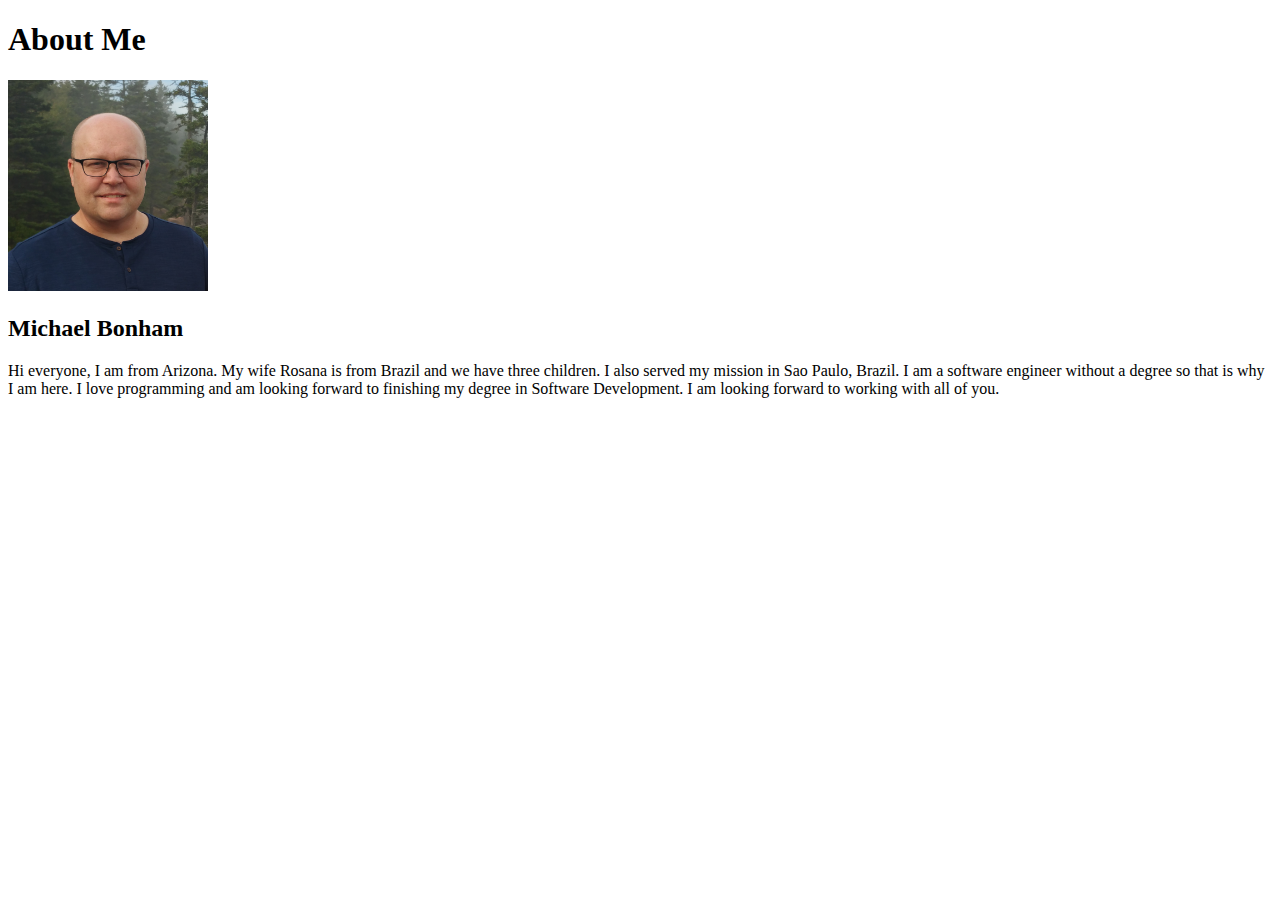
<file: 01-icebreaker/index.html>
<!DOCTYPE html>
<html lang="en">
<head>
  <meta charset="UTF-8">
  <meta http-equiv="X-UA-Compatible" content="IE=edge">
  <meta name="viewport" content="width=device-width, initial-scale=1.0">
  <title>All About Me</title>
</head>
<body>
<h1>About Me</h1>
<img src="images/20180918_152504.jpg" width="200" alt="" />
<h2>Michael Bonham</h2>
<p>Hi everyone, I am from Arizona. My wife Rosana is from Brazil and we have three children. I also served my mission in Sao Paulo, Brazil. I am a software engineer without a degree so that is why I am here. I love programming and am looking forward to finishing my degree in Software Development. I am looking forward to working with all of you.</p>
</body>
</html>
</file>
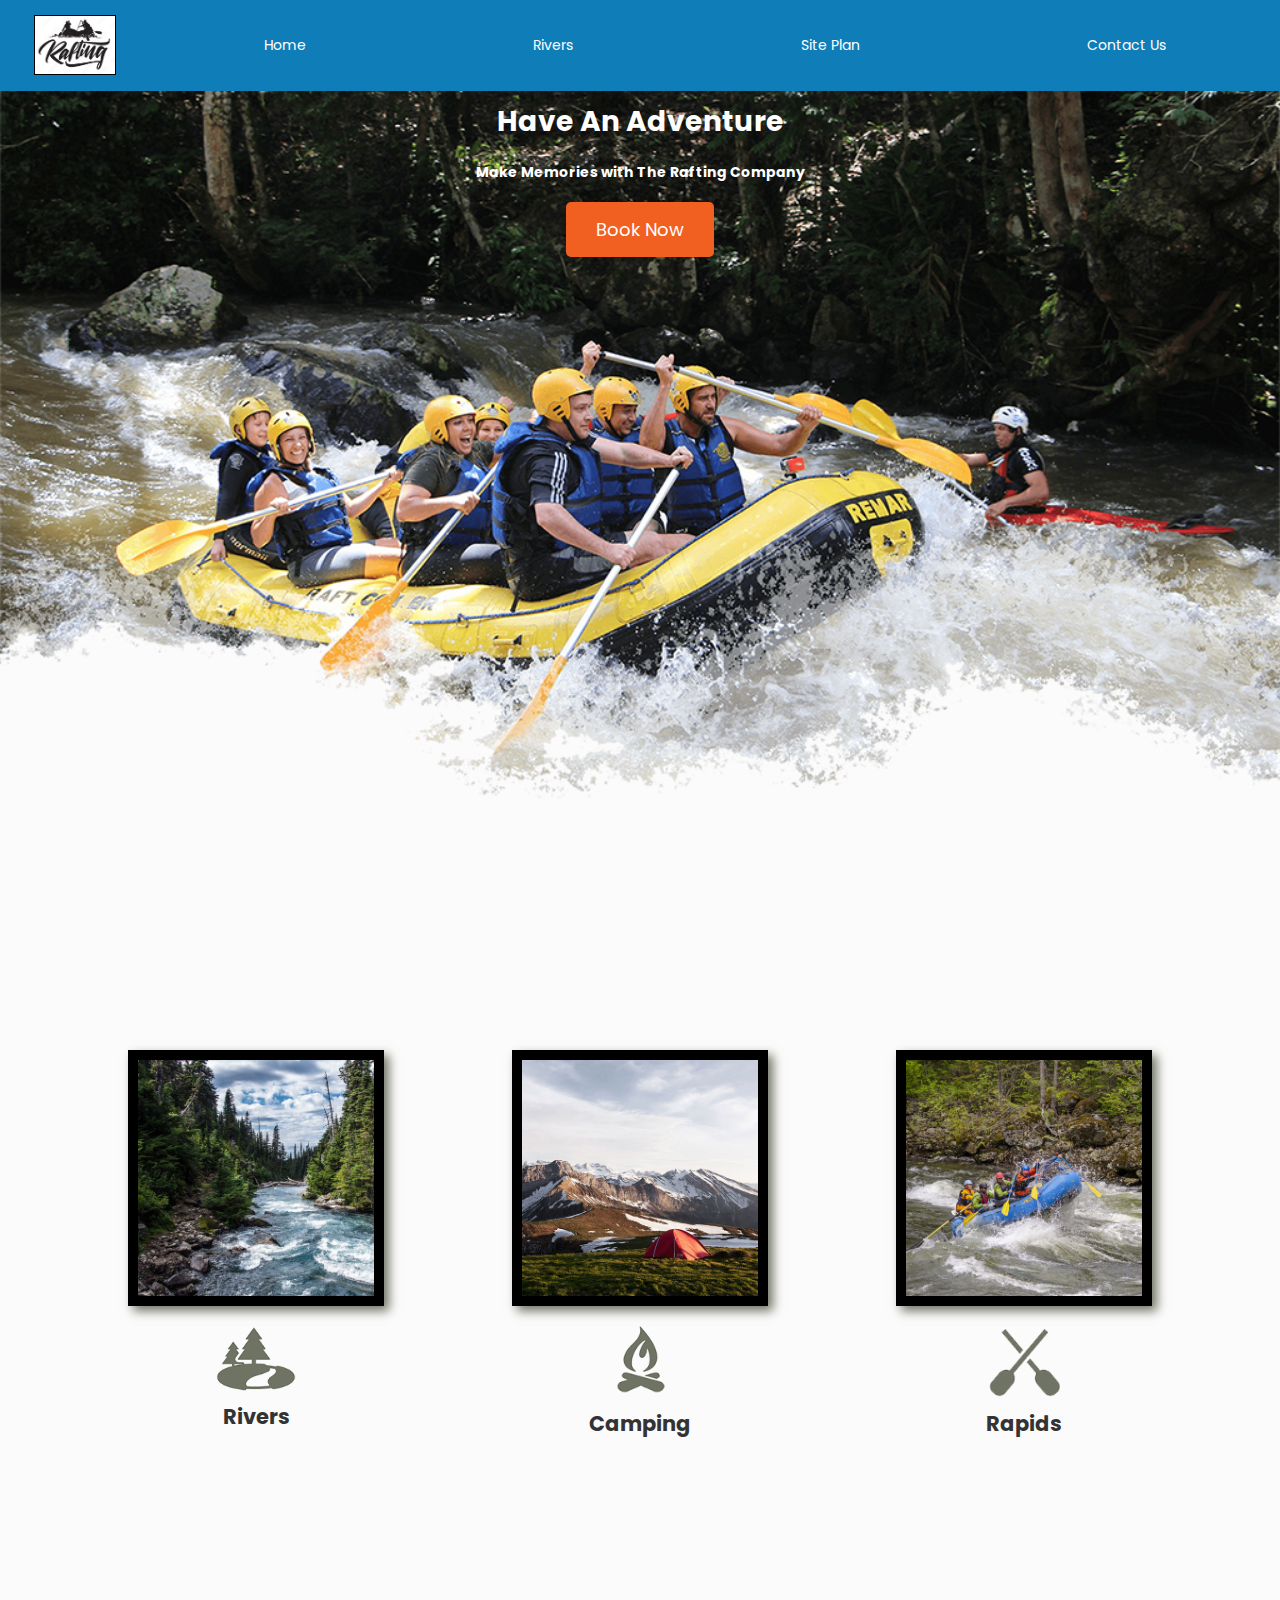
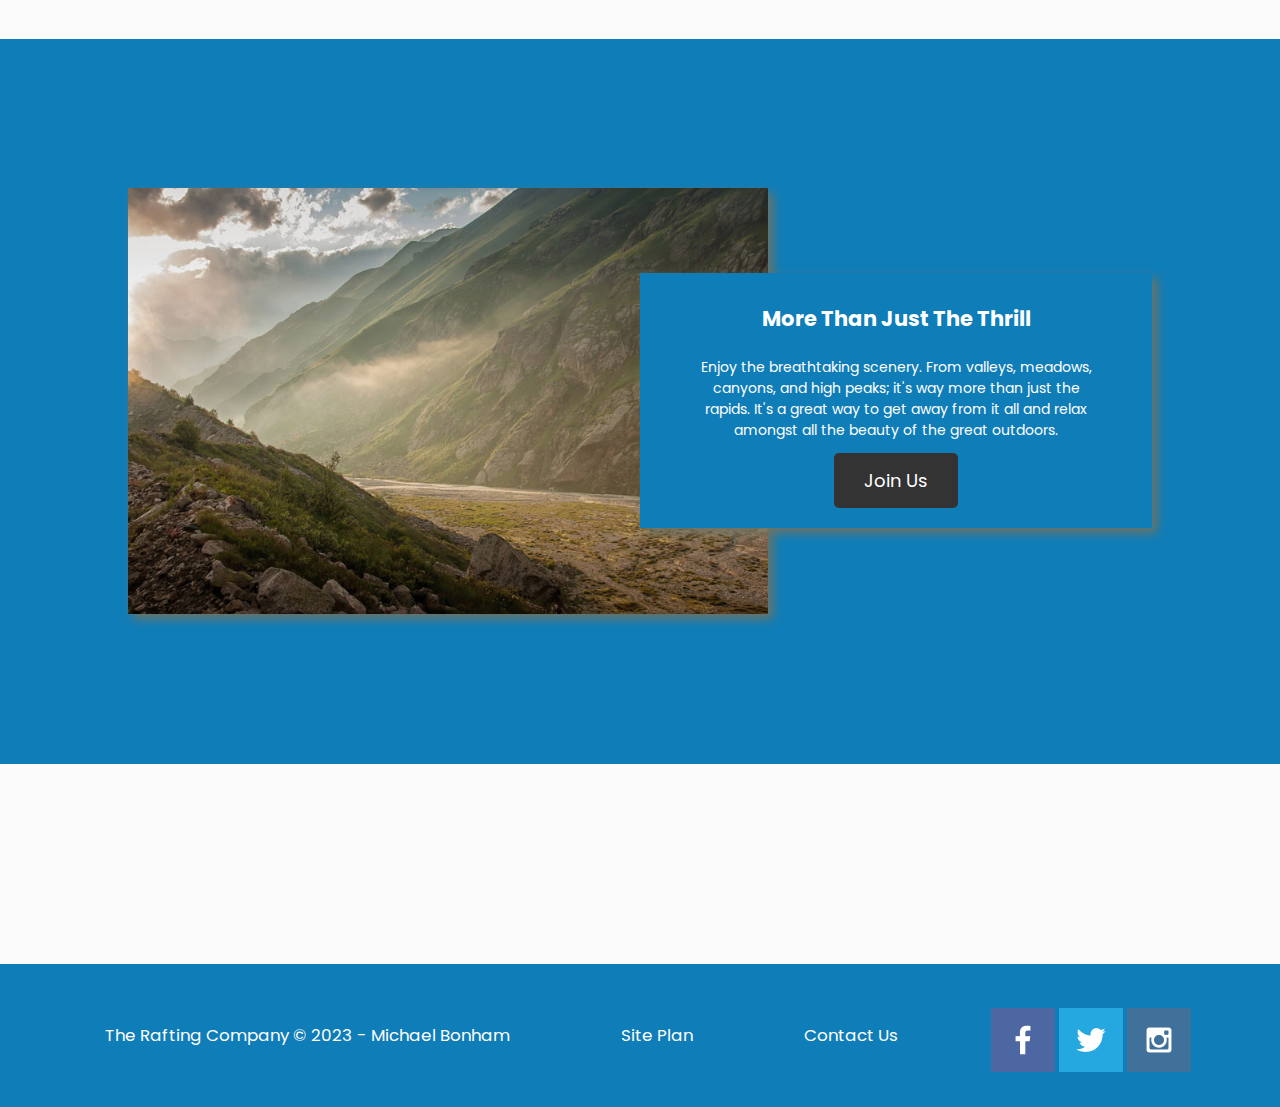
<file: wwr/index.html>
<!DOCTYPE html>
<html lang="en">
<head>
  <meta charset="UTF-8">
  <meta http-equiv="X-UA-Compatible" content="IE=edge">
  <meta name="viewport" content="width=device-width, initial-scale=1.0">
  <title>Whitewater Rafting Vacations | The Rafting Company | Home</title>
  <link rel="stylesheet" href="styles/style.css">
</head>
<body>
<div id="content">
  <header>
    <a id="logo_link" href="index.html">
      <img class="logo" src="images/logo.png" alt="The Rafting Company Logo">
    </a>
    <nav>
      <a href="index.html">Home</a>
      <a href="rivers.html">Rivers</a>
      <a href="site-plan-rafting.html">Site Plan</a>
      <a href="contact.html">Contact Us</a>
    </nav>
  </header>
  <div id="hero">
    <div id="hero-box">
      <img id="hero-img" src="images/hero.png" alt="People enjoying white water rafting">
    </div>
    <section id="hero-msg">
      <h1 class="home-title">Have An Adventure</h1>
      <h4>Make Memories with The Rafting Company </h4>
      <div class="button-box">
        <a class="book" href="rates.html">Book Now</a>
      </div>
    </section>
  </div>
  <main class="home-grid">
    <section class="rivers-card">
      <img class="card-img" src="images/rivers.jpg" alt="river in forest">
      <img class="icon" src="images/river_icon.png" alt="river icon">
      <h2>Rivers</h2>
    </section>
    <section class="camping-card">
      <img class="card-img" src="images/camping.jpg" alt="tent in mountains">
      <img class="icon" src="images/fire_icon.png" alt="fire icon">
      <h2>Camping</h2>
    </section>
    <section class="rapids-card">
      <img class="card-img" src="images/rapids.jpg" alt="rafting boat">
      <img class="icon" src="images/oars.png" alt="oars icon">
      <h2>Rapids</h2>
    </section>
    <div id="background"></div>
    <img class="mountains" src="images/mountains.jpg" alt="Misty mountains">
    <section class="msg">
      <h2>More Than Just The Thrill</h2>
      <p>Enjoy the breathtaking scenery. From valleys, meadows, canyons, and high peaks; it's way more than just the rapids. It's a great way to get away from it all and relax amongst all the beauty of the great outdoors. </p>
        <a class='join' href="rivers.html">Join Us</a>
    </section>
  </main>
  <footer>
    <p>The Rafting Company &copy; 2023 - Michael Bonham</p>
    <p><a href="site-plan-rafting.html">Site Plan</a></p>
    <p><a href="contact.html">Contact Us</a></p>
    <div class="social">
      <a href="https://facebook.com" target="_blank">
        <img src="images/facebook.png" alt="fb icon">
      </a>
      <a href="https://twitter.com" target="_blank">
        <img src="images/twitter.png" alt="twitter icon">
      </a>
      <a href="https://instagram.com" target="_blank">
        <img src="images/instagram.png" alt="instagram icon">
      </a>
    </div>
  </footer>
</div>
</body>
</html>
</file>
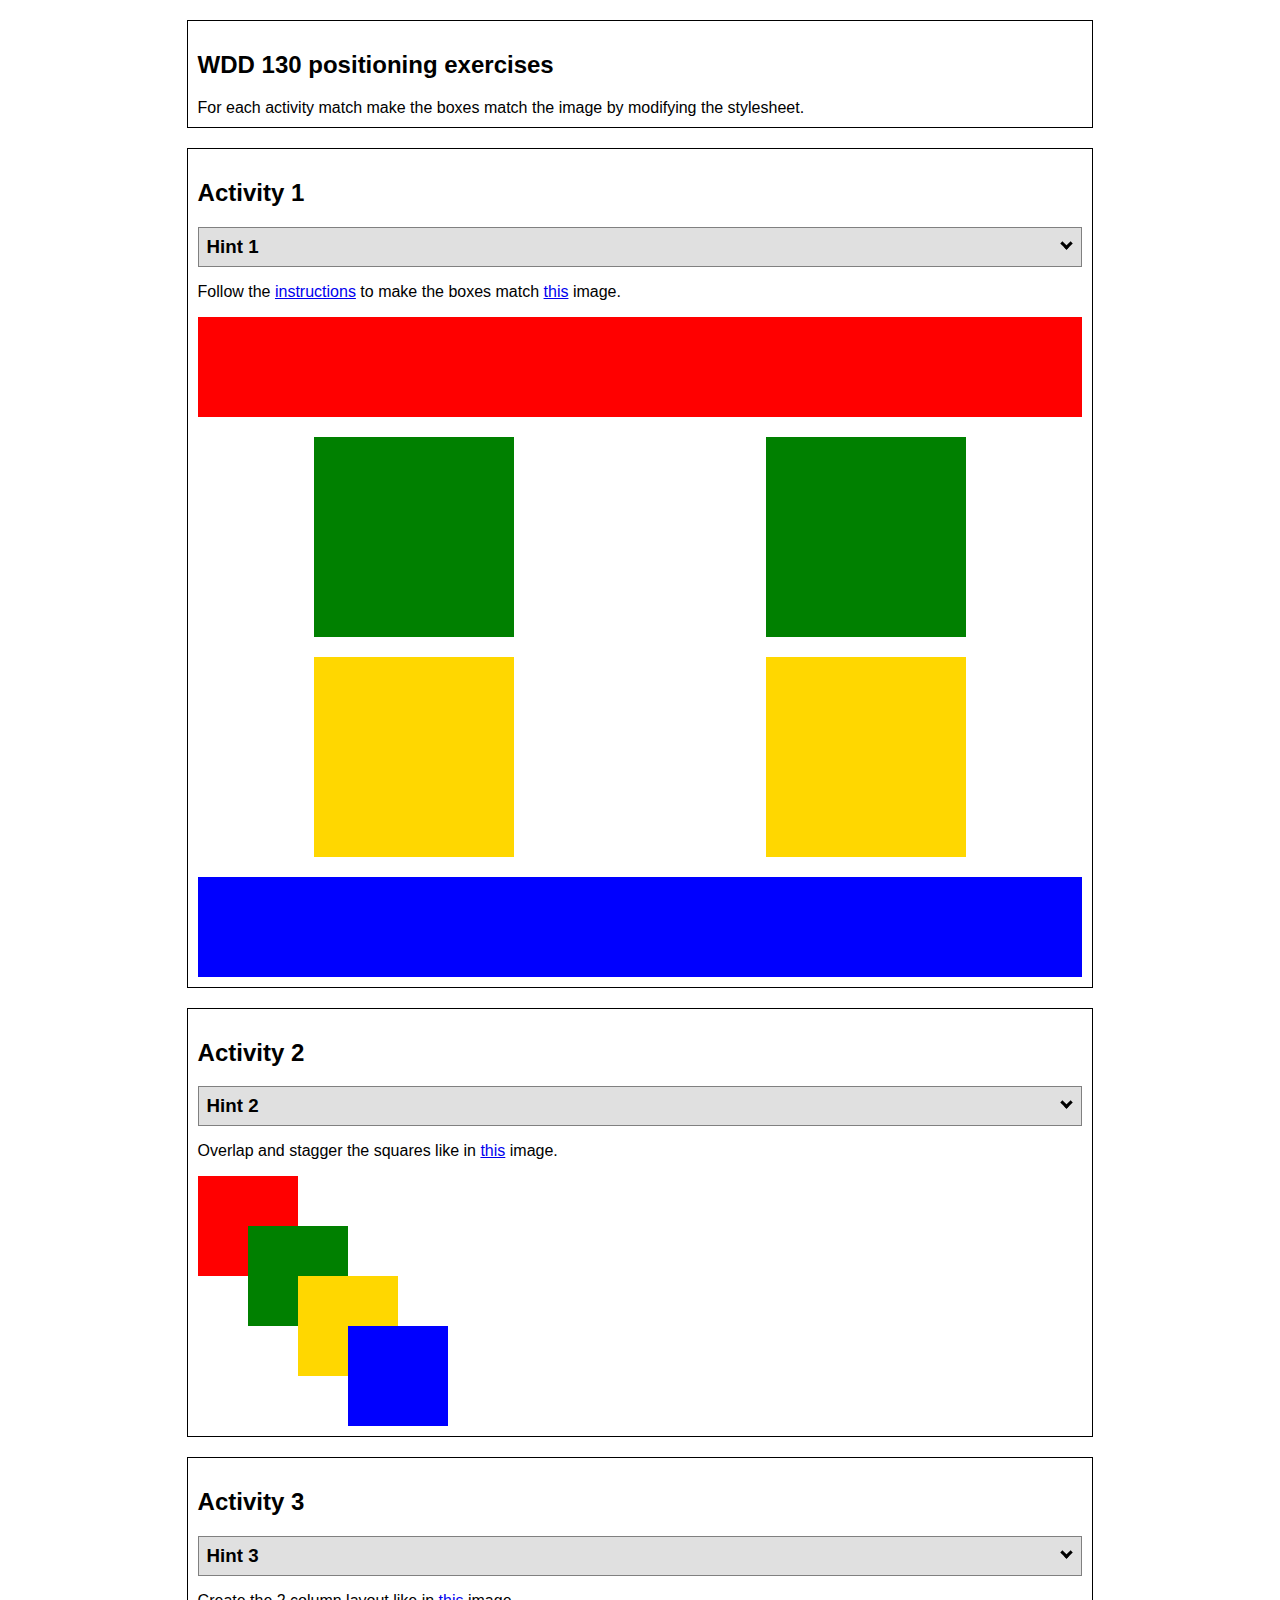
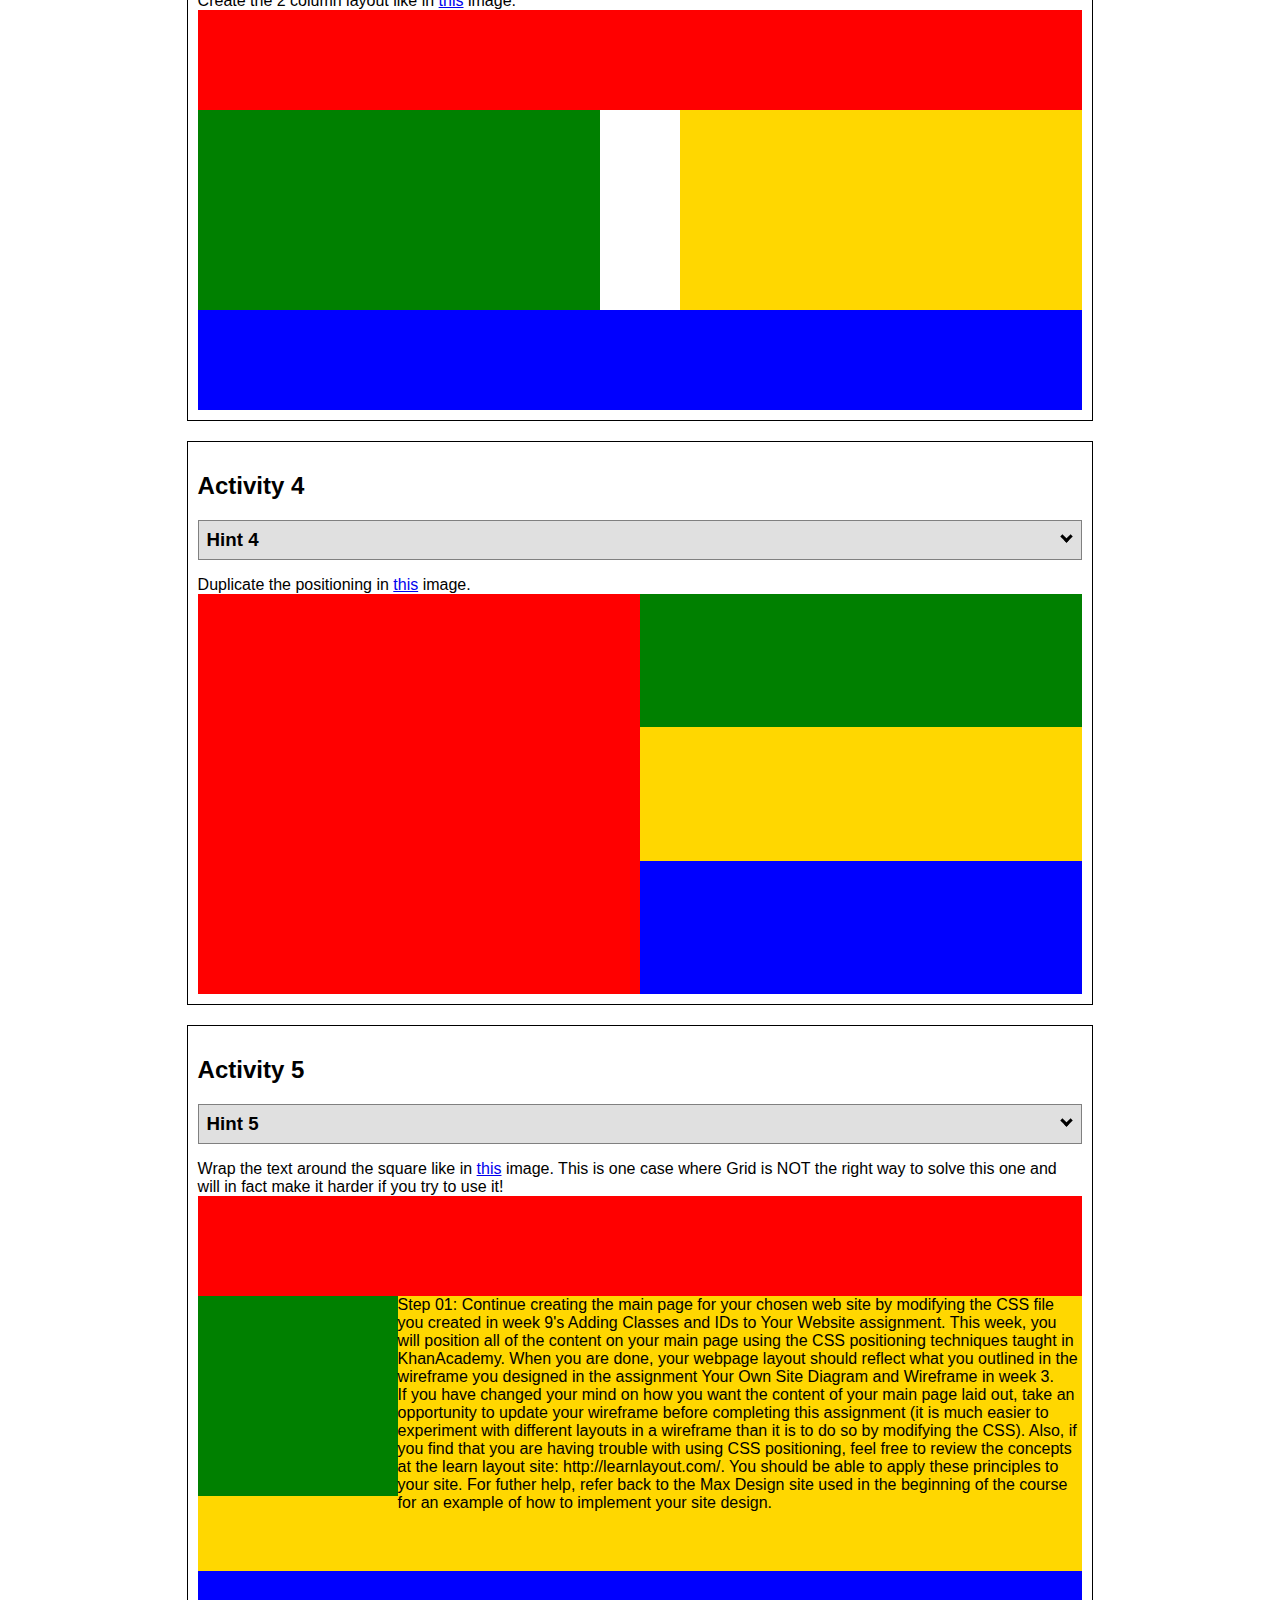
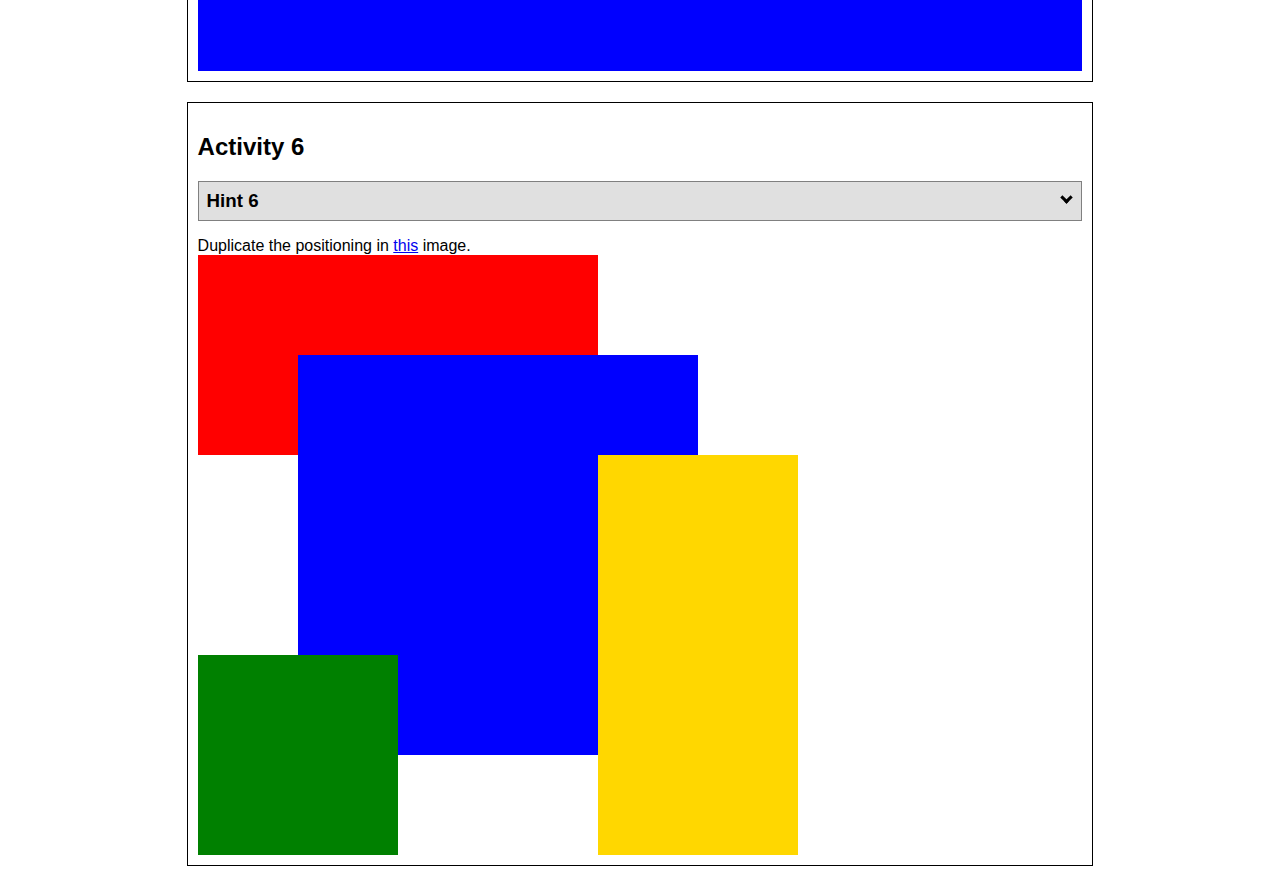
<file: 06/positioning.html>
<!DOCTYPE html>
<html lang="en">
<head>
  <!-- HTML - Name: positioning.html -->
  <title>Positioning Activity</title>
  <link rel="stylesheet" type="text/css" href="positionstyles.css" />
</head>
<body>
<div class="activity">
  <h2>WDD 130 positioning exercises</h2>
  For each activity match make the boxes match the image by modifying the stylesheet.
</div>
<div class="activity">
  <h2>Activity 1</h2>
  <section class="hint"><input type="checkbox"><i></i>
    <h3>Hint 1</h3>
    <div><p>Check out the <a href="https://byui-wdd.github.io/wdd130/activities/w06-css-positioning.html" target="_blank">activity instructions</a> in Ilearn!</p></div>
  </section>
  <p>Follow the <a href="https://byui-wdd.github.io/wdd130/activities/w06-css-positioning.html" target="_blank">instructions</a> to make the boxes match
    <a href="https://byui-wdd.github.io/wdd130/images/example1.png" target="_blank">this</a> image.</p>
  <div class="content1">
    <div class="red1"></div>
    <div class="green1"></div>
    <div class="green1"></div>
    <div class="yellow1"></div>
    <div class="yellow1"></div>
    <div class="blue1"></div>
  </div>
</div>
<div class="activity">
  <h2>Activity 2</h2>
  <section class="hint"><input type="checkbox">
    <h3>Hint 2</h3><i></i>
    <div>
      <ul>
        <li>grid-template-columns: 50px 50px 50px 50px 50px</li>
      </ul>
    </div>
  </section>
  <p>Overlap and stagger the squares like in <a href="https://byui-wdd.github.io/wdd130/images/example2.png" target="_blank">this</a> image.</p>
  <div class="content2">
    <div class="red2"></div>
    <div class="green2"></div>
    <div class="yellow2"></div>
    <div class="blue2"></div>
  </div>
</div>
<div class="activity">
  <h2>Activity 3</h2>
  <section class="hint"><input type="checkbox">
    <h3>Hint 3</h3><i></i>
    <div><p>This one is going to be best solved with CSS Grid. Remember to make the boxes the right width first...then start moving them around. </p><h4>Properties used:</h4>
      <ul>
        <li>display:grid;</li>
        <li>grid-template-columns:</li>
        <li>grid-column-gap:</li>
        <li>grid-column:</li>
      </ul>
    </div>
  </section>
  Create the 2 column layout like in <a href="https://byui-wdd.github.io/wdd130/images/example3.png" target="_blank">this</a> image.
  <div class="content3">
    <div class="red3"></div>
    <div class="green3"></div>
    <div class="yellow3"></div>
    <div class="blue3"></div>
  </div>
</div>
<div class="activity">
  <h2>Activity 4</h2>
  <section class="hint"><input type="checkbox">
    <h3>Hint 4</h3><i></i>
    <div><p>For the others we have been primarily concerned with width. For this one you will need to adjust height as well. </p><h4>Properties used:</h4>
      <ul>
        <li>display:grid;</li>
        <li>grid-template-columns:</li>
        <li>grid-row:</li>
      </ul>
    </div>
  </section>
  Duplicate the positioning in <a href="https://byui-wdd.github.io/wdd130/images/example4.png" target="_blank">this</a> image.
  <div class="content4">
    <div class="red4"></div>
    <div class="green4"></div>
    <div class="yellow4"></div>
    <div class="blue4"></div>
  </div>
</div>

<div class="activity">
  <h2>Activity 5</h2>
  <section class="hint"><input type="checkbox">
    <h3>Hint 5</h3><i></i>
    <div><p>Grid is
      <strong>not</strong> the right way to do this. In fact there is only one way to really do that...and that is with float. Remember that we float the thing we want the text to wrap around. Also remember to start by making all the shapes the right size and shape.
    </p><h4>Properties used:</h4>
      <ul>
        <li>float: left;</li>
      </ul>
    </div>
  </section>
  Wrap the text around the square like in
  <a href="https://byui-wdd.github.io/wdd130/images/example5.png" target="_blank">this</a> image. This is one case where Grid is NOT the right way to solve this one and will in fact make it harder if you try to use it!
  <div class="content5">
    <div class="red5"></div>
    <div class="green5"></div>
    <div class="yellow5">Step 01: Continue creating the main page for your chosen web site by modifying the CSS file you created in week 9's Adding Classes and IDs to Your Website assignment. This week, you will position all of the content on your main page using the CSS positioning techniques taught in KhanAcademy. When you are done, your webpage layout should reflect what you outlined in the wireframe you designed in the assignment Your Own Site Diagram and Wireframe in week 3.
      <br />
      If you have changed your mind on how you want the content of your main page laid out, take an opportunity to update your wireframe before completing this assignment (it is much easier to experiment with different layouts in a wireframe than it is to do so by modifying the CSS). Also, if you find that you are having trouble with using CSS positioning, feel free to review the concepts at the learn layout site: http://learnlayout.com/. You should be able to apply these principles to your site. For futher help, refer back to the Max Design site used in the beginning of the course for an example of how to implement your site design.
    </div>
    <div class="blue5"></div>
  </div>
</div>
<div class="activity">
  <h2>Activity 6</h2>
  <section class="hint"><input type="checkbox">
    <h3>Hint 6</h3><i></i>
    <div>
      <p>This one is all about visualizing the grid behind the layout. If you are having a hard time doing that first: all the sizes are even multiples of 100, and second here is another example with the lines drawn:
        <a href="https://byui-wdd.github.io/wdd130/images/example6-hint.png" target="_blank">example 6 with lines</a>. For this one you will find it easiest if you use px for the column width. You can also use
        <kbd>z-index</kbd> to control the element layering. </p><h4>Properties used:</h4>
      <ul>
        <li>display:grid;</li>
        <li>grid-template-columns:</li>
        <li>grid-column:</li>
        <li>grid-row:</li>
        <li><a href="https://www.w3schools.com/cssref/pr_pos_z-index.asp" target="_blank">z-index:</a></li>
      </ul>
    </div>
  </section>
  Duplicate the positioning in <a href="https://byui-wdd.github.io/wdd130/images/example6.png" target="_blank">this</a> image.
  <div class="content6">
    <div class="red6"></div>
    <div class="green6"></div>
    <div class="yellow6"></div>
    <div class="blue6"></div>
  </div>
</div>
</body>
</html>
</file>
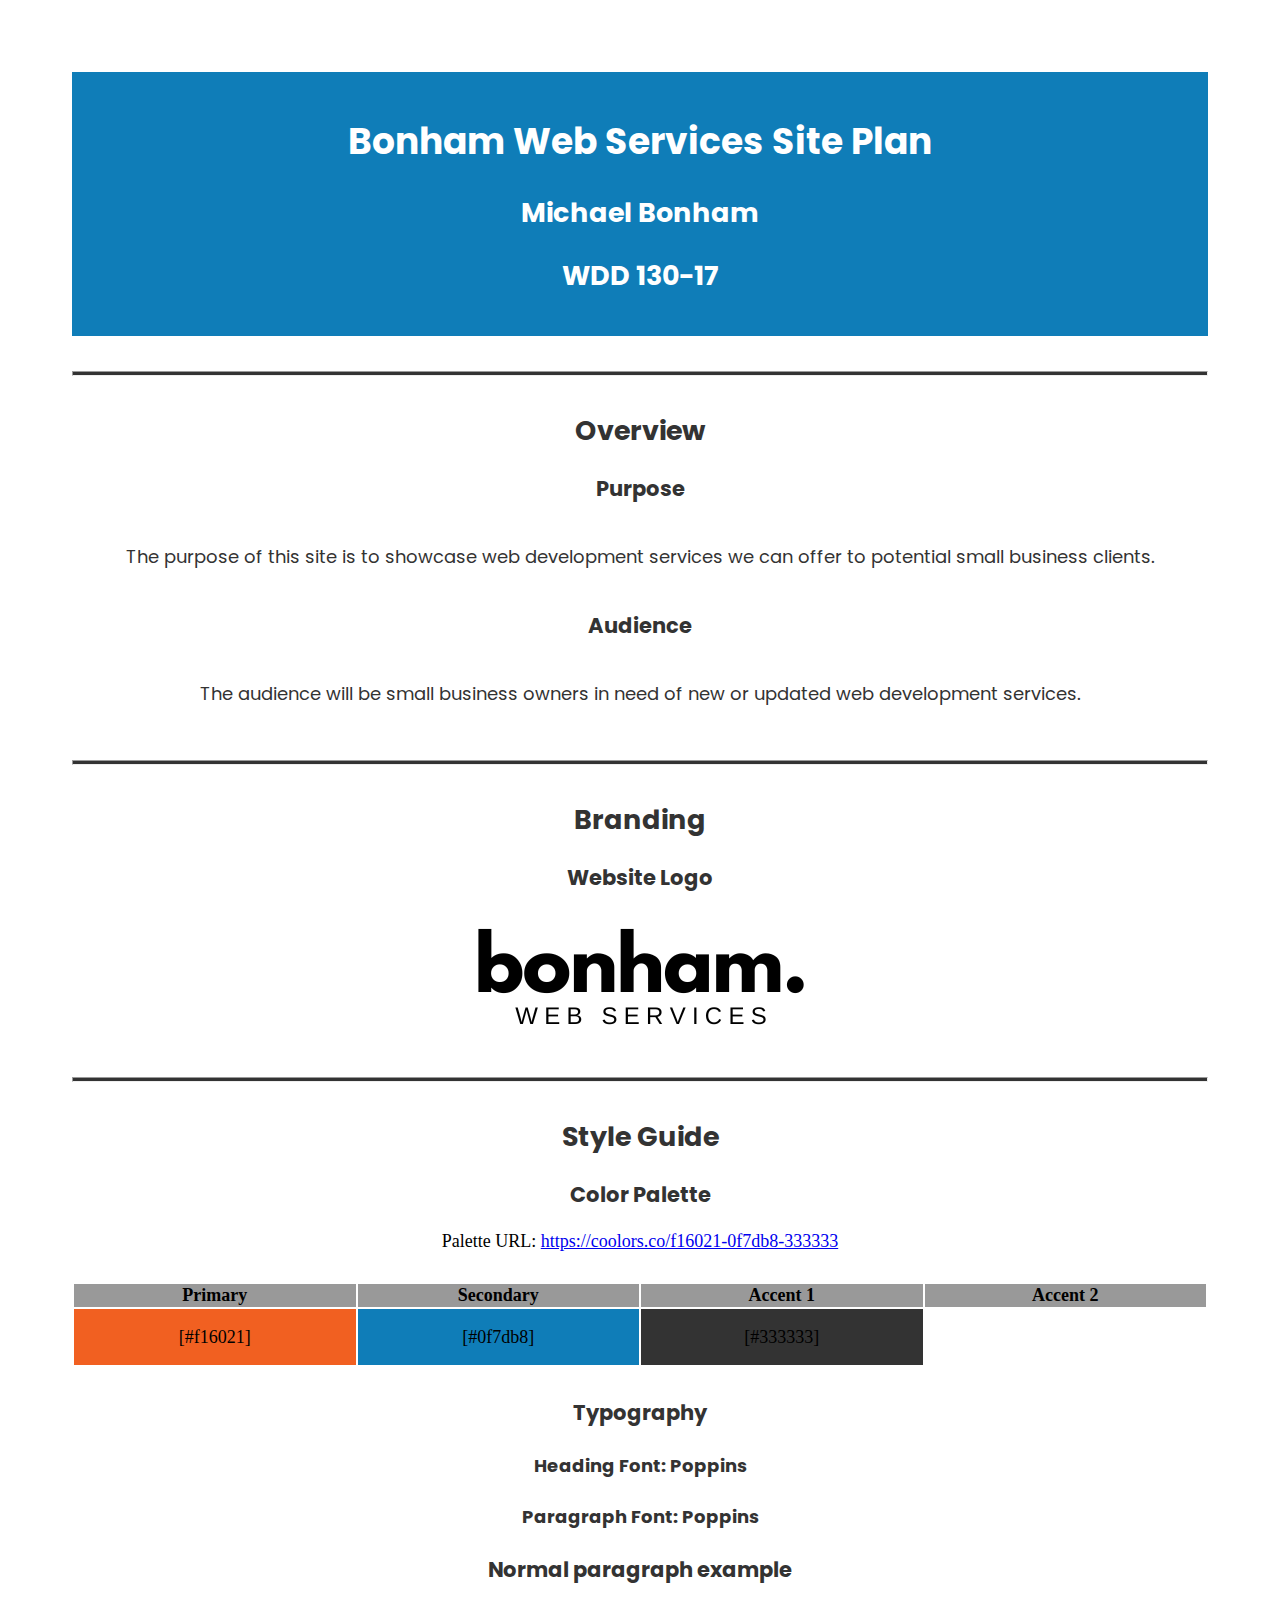
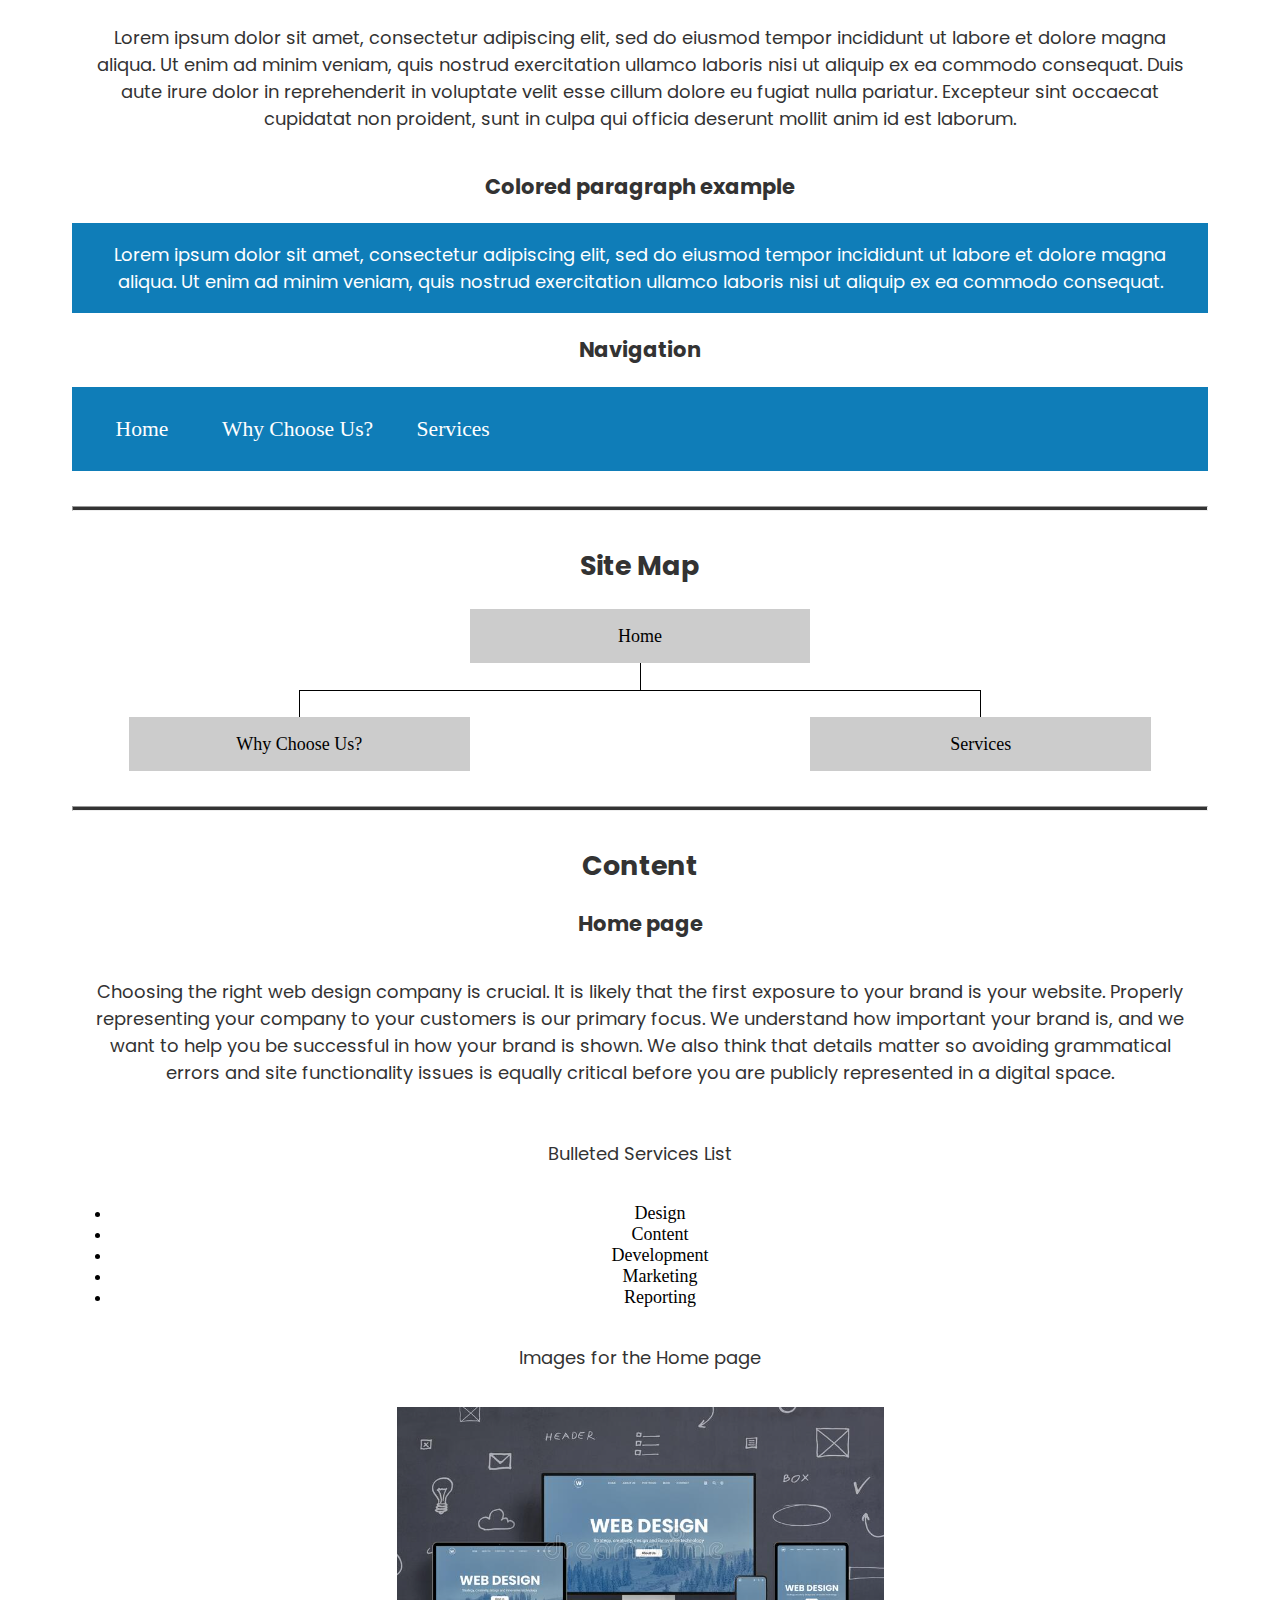
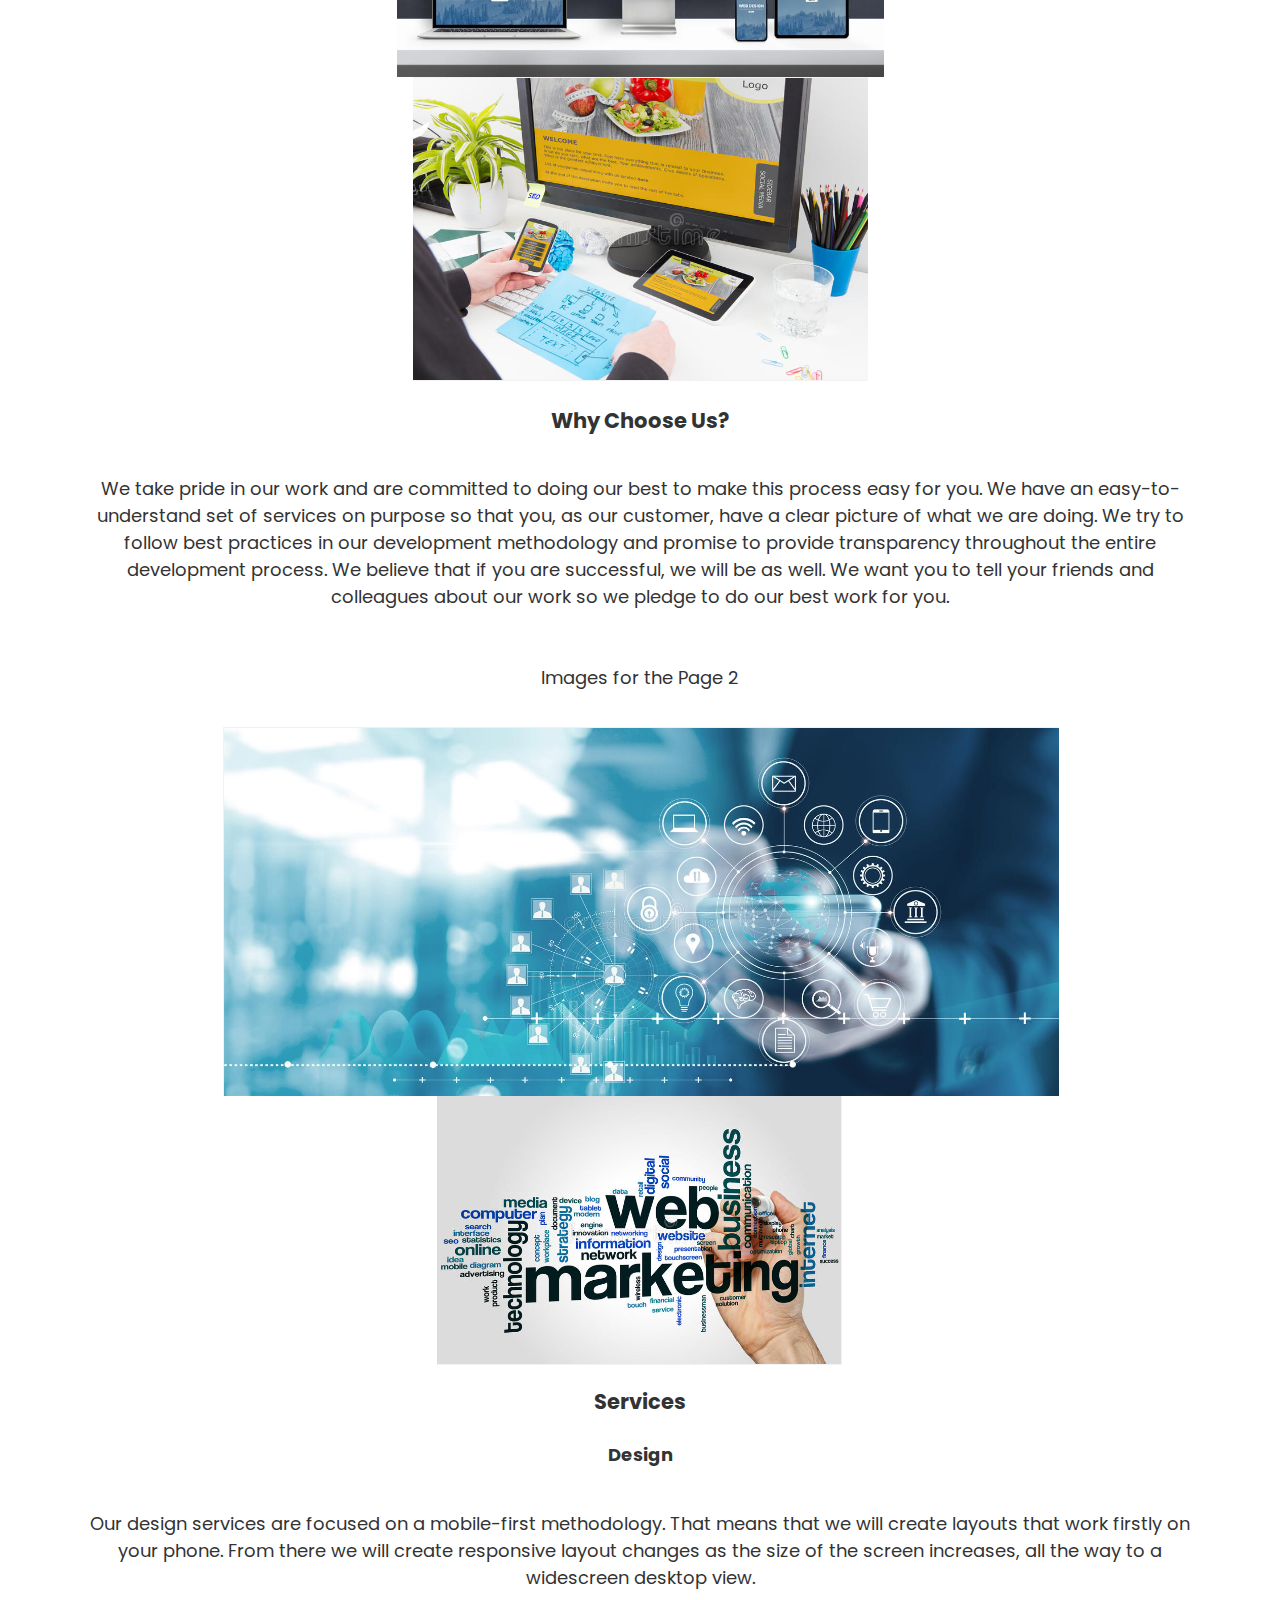
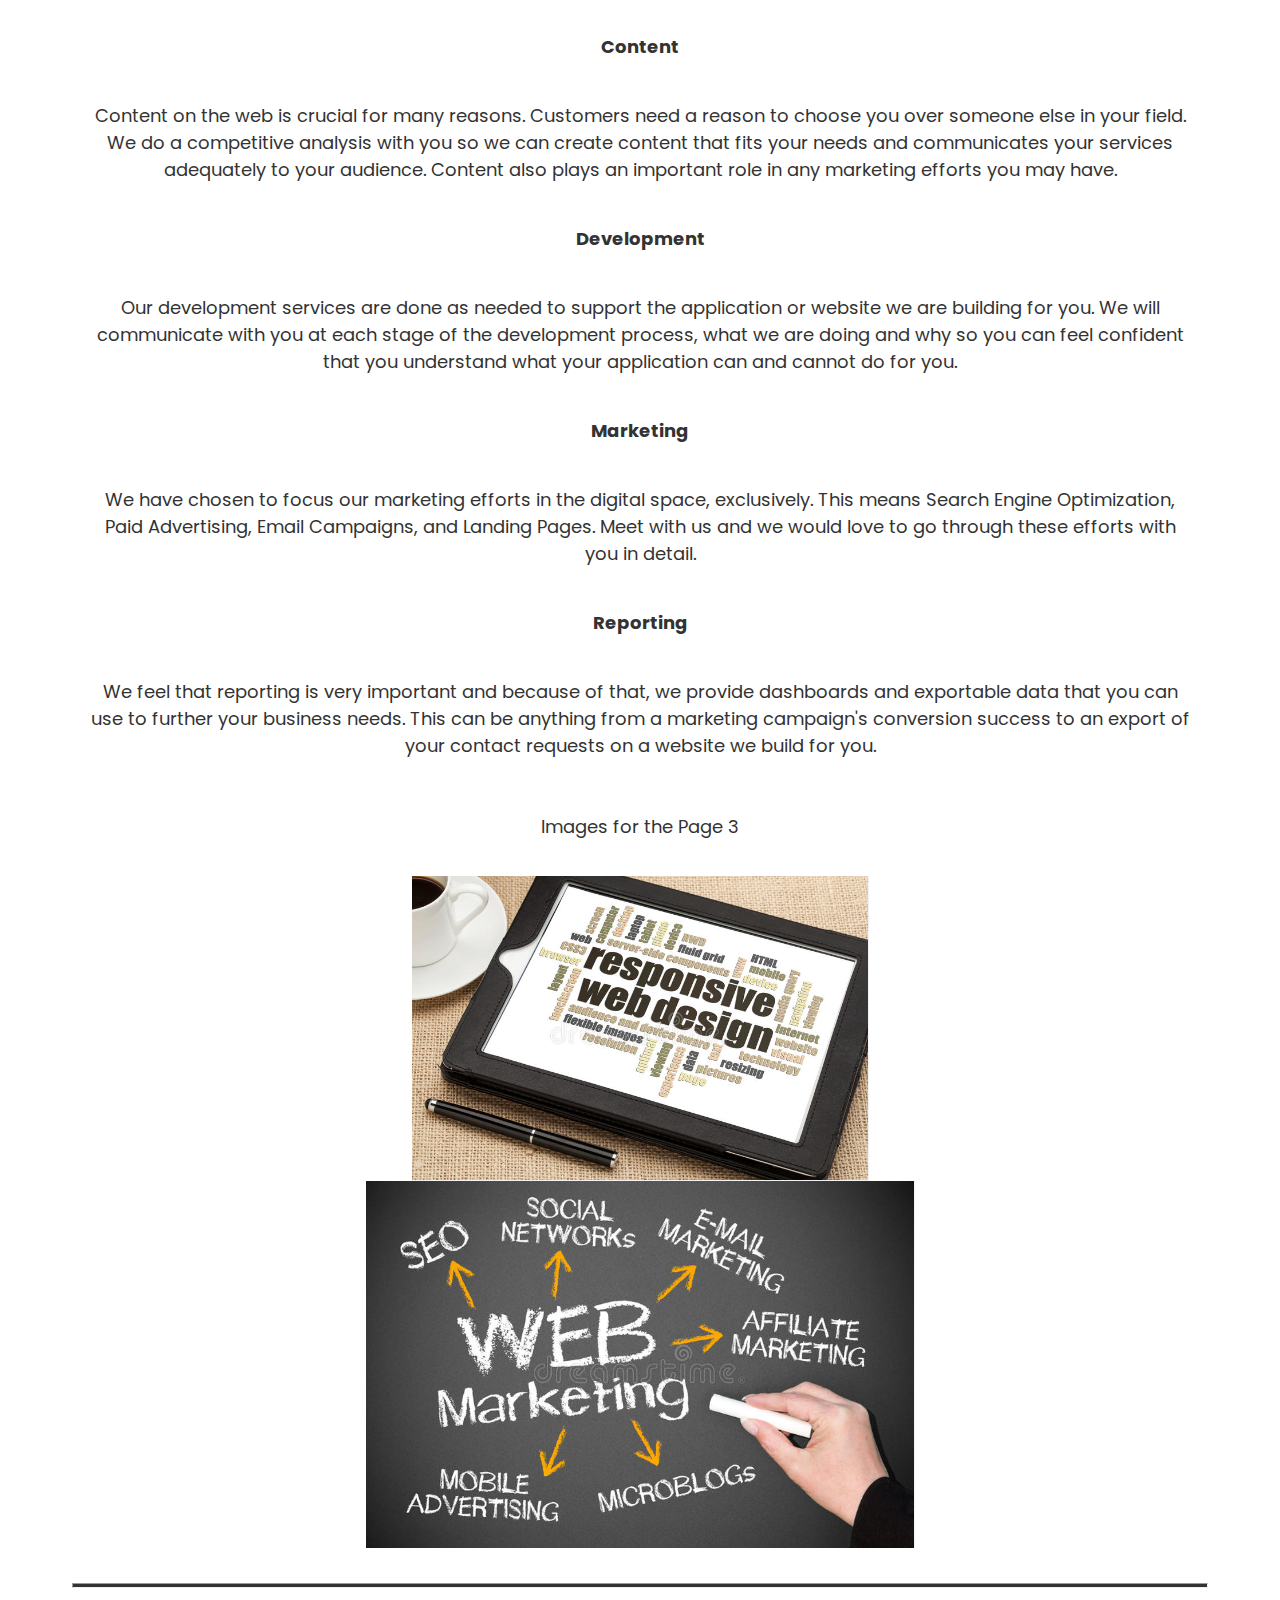
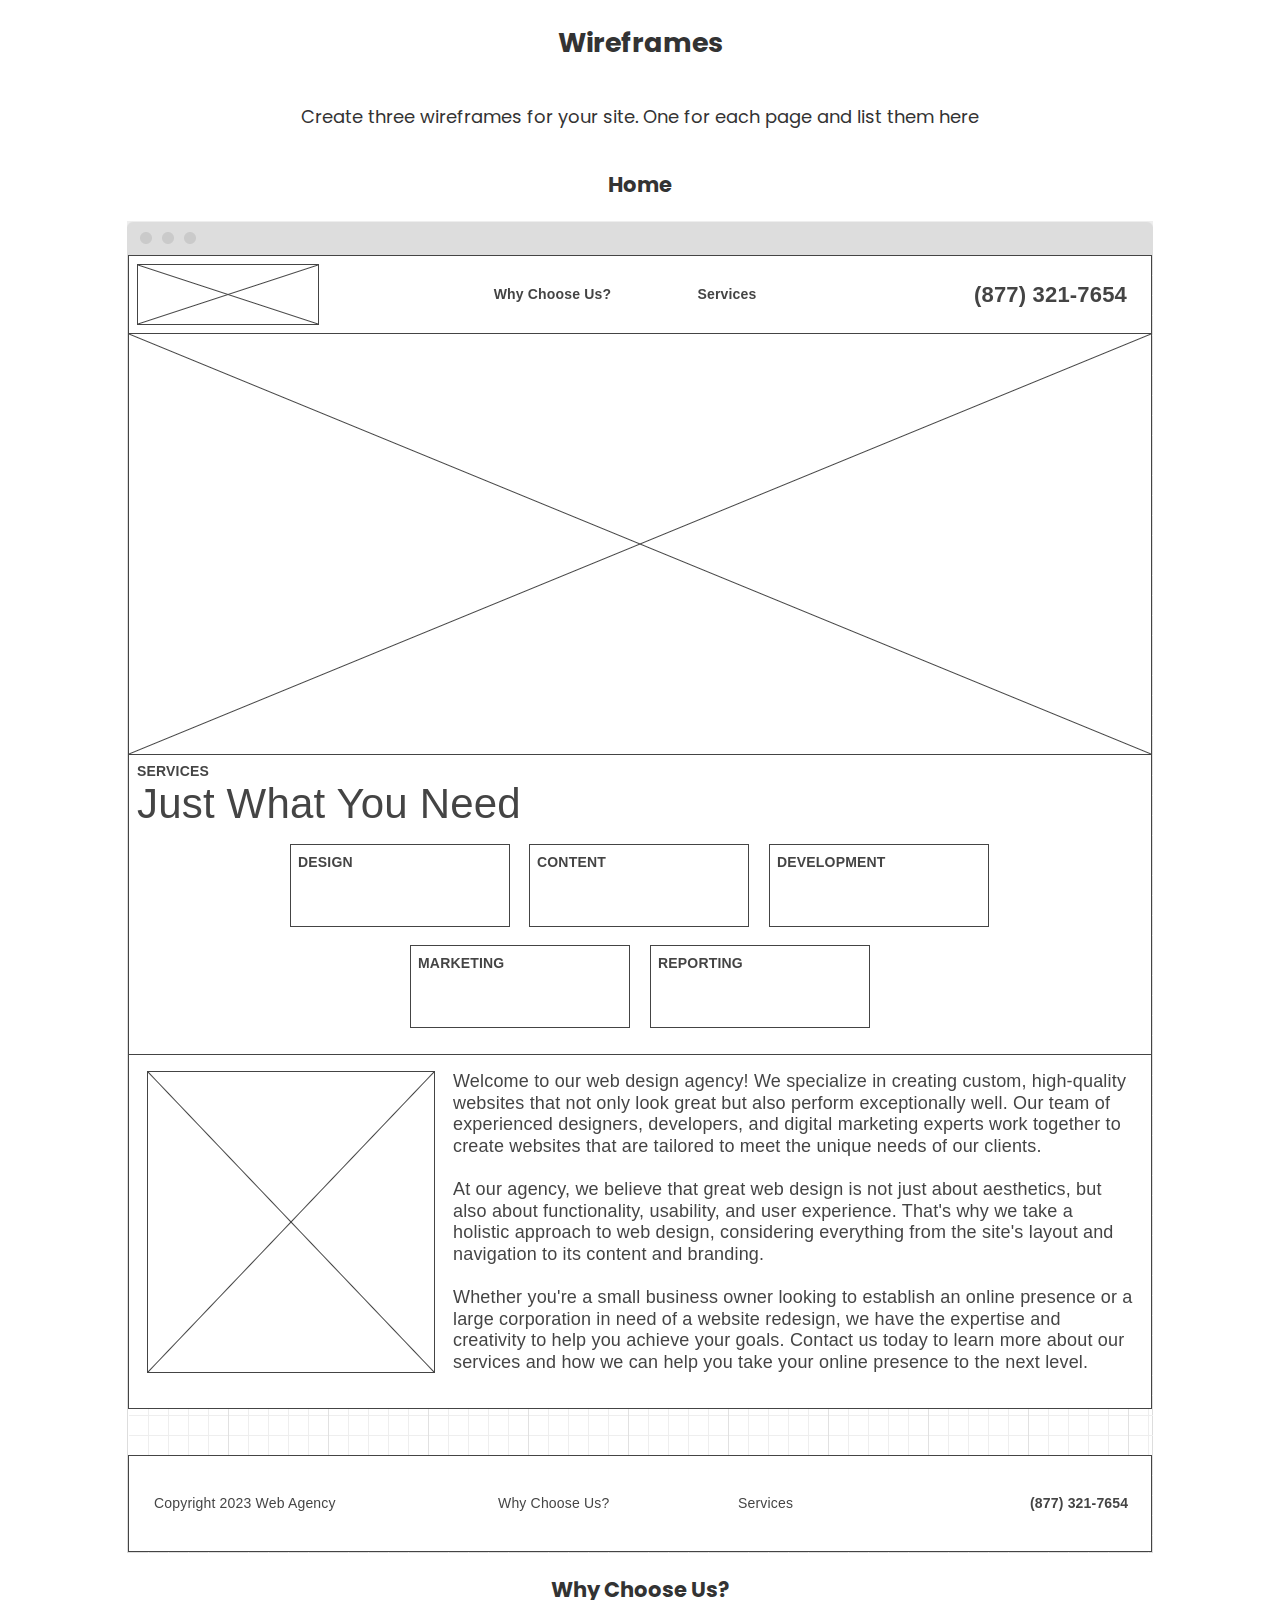
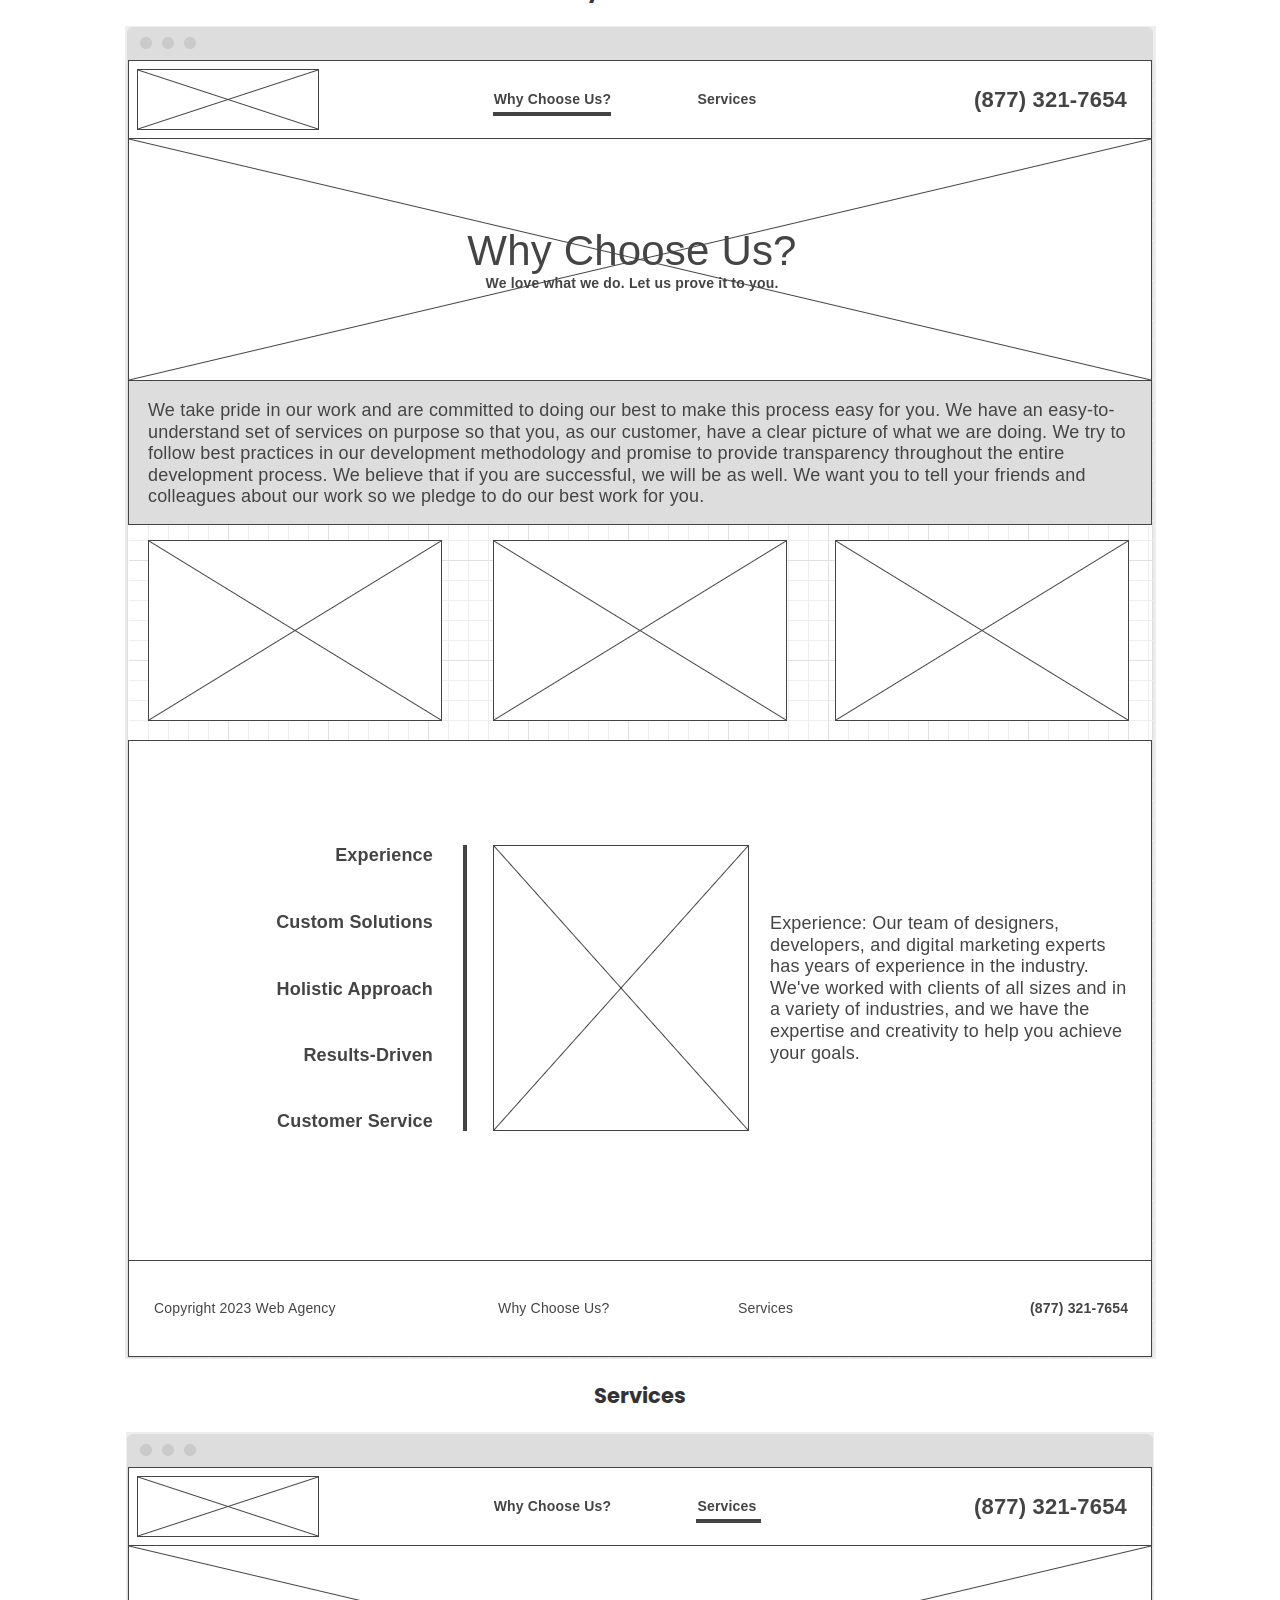
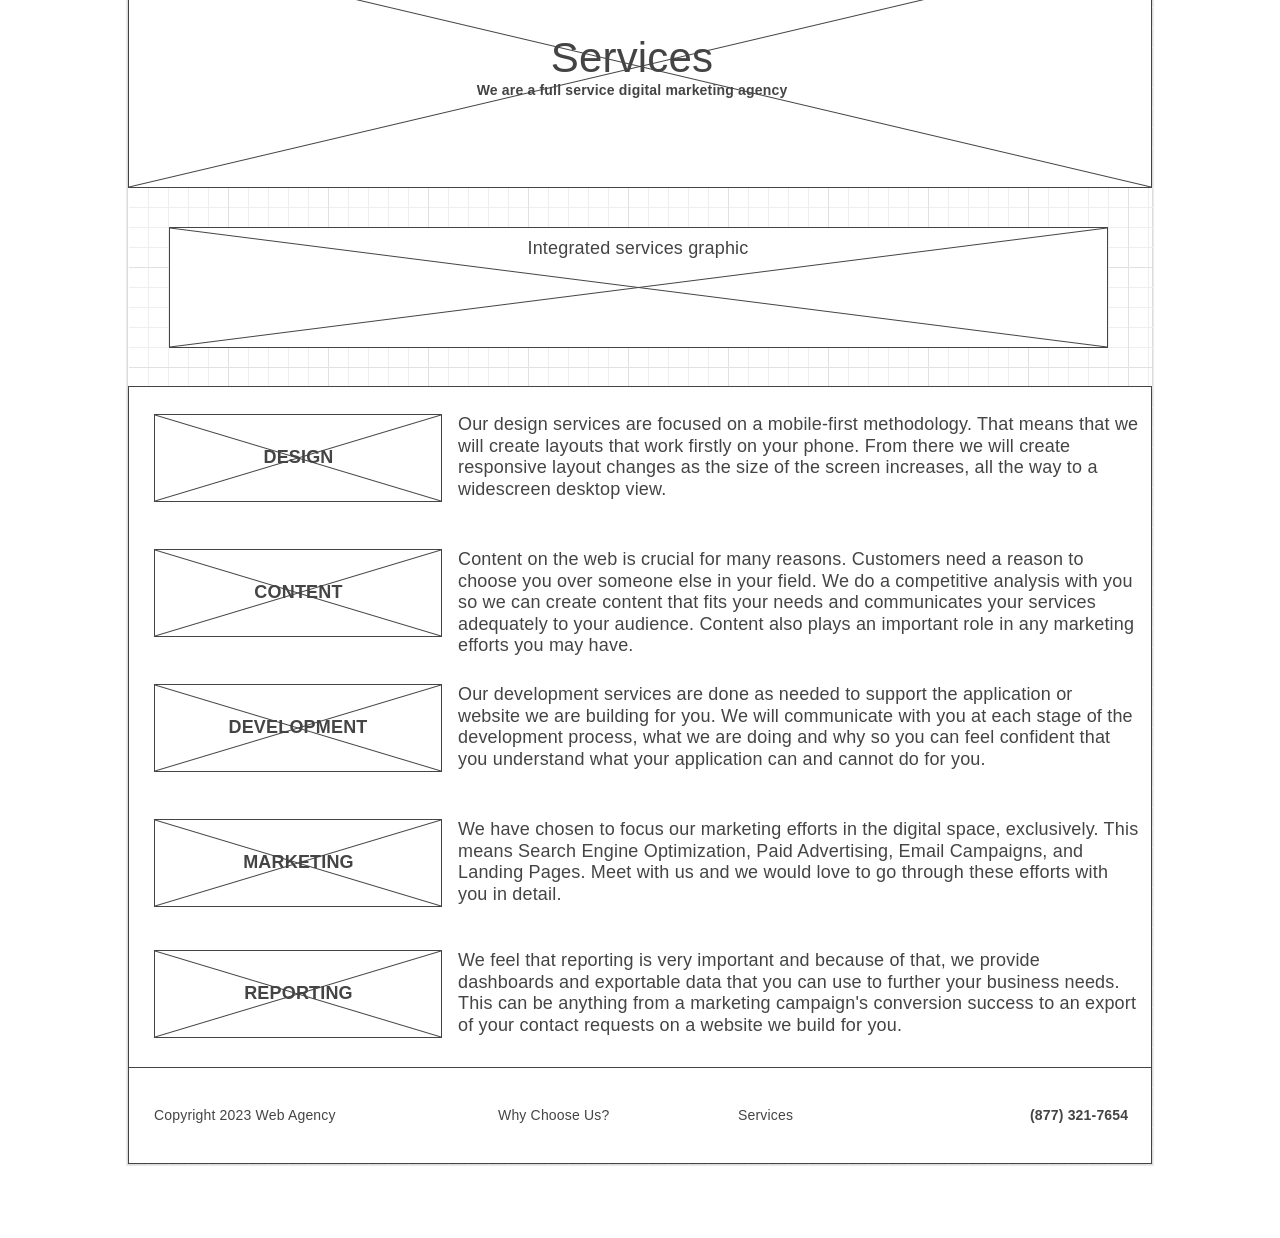
<file: bws/site-plan.html>
<!DOCTYPE html>
<html lang="en-us">

<head>
  <meta charset="utf-8">
  <title>Bonham Web Services Site Plan</title>
  <link type="text/css" rel="stylesheet" href="styles/site-plan.css">
</head>

<body>
<header>
  <h1>Bonham Web Services Site Plan</h1>
  <h2>Michael Bonham</h2>
  <h2>WDD 130-17</h2>
  <!-- In the header above, add the name or your site, your name and class number. For example if you are in section 3 you would put WDD 130.03 -->
</header>
<main>
  
  <!-- ------------------------Steps 2-3------------------------------ -->
  <hr>
  <h2>Overview</h2>
  <h3>Purpose</h3>
  <p>The purpose of this site is to showcase web development services we can offer to potential small business clients.</p>  <!-- change this -->
  
  
  <h3>Audience</h3>
  <p>The audience will be small business owners in need of new or updated web development services.</p>  <!-- change this -->
  
  <hr>
  <h2>Branding</h2>
  <h3>Website Logo</h3>
  <!-- Replace this with some sort of logo for your site.  A logo can be as simple as the name of your site in a nice font :) -->
  <img src="images/bonham.png" alt="Logo image">
  <hr>
  <h2>
    Style Guide
  </h2>
  
  <!-- ------------------------Steps 4-8------------------------------ -->
  
  <h3>
    Color Palette
  </h3>
  <!--  The colors you choose for a website are one of the most important decisions you will make. Follow the instructions on the activity in iLearn then return and replace the color codes below with the hex color codes (the 6 digit numbers that show at the bottom of each color) for the colors you have chosen below.  You should have at least 2 colors but do not have to fill in all 4 if you do not need them.  -->
  
  <!-- Copy and paste the URL to your finished palette below Make sure to paste it into both spots -->
  Palette URL:
  <a href="https://coolors.co/f16021-0f7db8-333333"
     target="_blank">https://coolors.co/f16021-0f7db8-333333</a>
  
  
  <table class="colors">
    <tr>
      <th>Primary</th>
      <th>Secondary</th>
      <th>Accent 1</th>
      <th>Accent 2</th>
    </tr>
    <!-- Replace the numbers in the boxes below with your hex color codes. Then switch to the site-plan.css file and change your colors there as well. -->
    <tr>
      <td class="primary">[#f16021]</td>
      <td class="secondary">[#0f7db8]</td>
      <td class="accent1">[#333333]</td>
      <td class="accent2"></td>
    </tr>
  </table>
  
  <!-- ------------------------Step 9------------------------------ -->
  
  <h3>
    Typography
  </h3>
  <!-- Choose a font for your paragraphs (body copy) and headlines. What font(s) have you chosen? Why did you choose what you did?  Make sure to review the list of web safe fonts at W3Schools.org as a starting point.  Think also about which of your colors above you might use for background and font colors. -->
  
  <h4>
    Heading Font: Poppins  <!-- change this -->
  </h4>
  <h4>
    Paragraph Font: Poppins  <!-- change this -->
  </h4>
  <h3>
    Normal paragraph example
  </h3>
  <p>
    Lorem ipsum dolor sit amet, consectetur adipiscing elit, sed do eiusmod tempor incididunt ut labore et dolore magna aliqua. Ut enim ad minim veniam, quis nostrud exercitation ullamco laboris nisi ut aliquip ex ea commodo consequat. Duis aute irure dolor in reprehenderit in voluptate velit esse cillum dolore eu fugiat nulla pariatur. Excepteur sint occaecat cupidatat non proident, sunt in culpa qui officia deserunt mollit anim id est laborum.
  </p>
  <h3>
    Colored paragraph example
  </h3>
  <p class="colored">
    Lorem ipsum dolor sit amet, consectetur adipiscing elit, sed do eiusmod tempor incididunt ut labore et dolore magna aliqua. Ut enim ad minim veniam, quis nostrud exercitation ullamco laboris nisi ut aliquip ex ea commodo consequat.
  </p>
  
  <!-- ------------------------Step 10------------------------------ -->
  
  <h3>
    Navigation
  </h3>
  <!-- Think about how you want your navigation bar to look. In the site-plan.css file change the colors to your colors to get the look you desire. -->
  <nav>
    <a href="#">Home</a>
    <a href="#">Why Choose Us?</a>
    <a href="#">Services</a>
  </nav>
  <hr>
  <h2>
    Site Map
  </h2>
  <div class="sitemap">
    <div class="sm-home">
      Home
    </div>
    <div class="sm-page2">
      Why Choose Us?
    </div>
    <div class="sm-page3">
      Services
    </div>
    
    <div class="top">
      &nbsp;
    </div>
    <div class="left">
      &nbsp;
    </div>
    <div class="right">
      &nbsp;
    </div>
  
  </div>
  
  <!-- --------Content Section -------------- -->
  <hr>
  <h2>
    Content
  </h2>
  <h3>Home page</h3>
  <p>
    Choosing the right web design company is crucial. It is likely that the first exposure to your brand is your website. Properly representing your company to your customers is our primary focus. We understand how important your brand is, and we want to help you be successful in how your brand is shown. We also think that details matter so avoiding grammatical errors and site functionality issues is equally critical before you are publicly represented in a digital space.
  </p>
  <p>
    Bulleted Services List
  </p>
  <ul>
    <li>Design</li>
    <li>Content</li>
    <li>Development</li>
    <li>Marketing</li>
    <li>Reporting</li>
  </ul>
  <p>Images for the Home page</p>
  
  <img src="images/home1.png" height="270" width="487" alt="image for homepage" />
  <img src="images/home2.png" height="307" width="455" alt="image for homepage" />

  <h3>Why Choose Us?</h3>
  <p>
    We take pride in our work and are committed to doing our best to make this process easy for you. We have an easy-to-understand set of services on purpose so that you, as our customer, have a clear picture of what we are doing. We try to follow best practices in our development methodology and promise to provide transparency throughout the entire development process. We believe that if you are successful, we will be as well. We want you to tell your friends and colleagues about our work so we pledge to do our best work for you.
  </p>
  <p>Images for the Page 2</p>
  
  <img src="images/why_choose.png" height="369" width="837"  alt=""/>
  <img src="images/why_choose_2.png" height="269" width="407"  alt=""/>
  
  <h3>Services</h3>
  <h4>Design</h4>
  
  <p>Our design services are focused on a mobile-first methodology. That means that we will create layouts that work firstly on your phone. From there we will create responsive layout changes as the size of the screen increases, all the way to a widescreen desktop view.</p>
  
  <h4>Content</h4>
  
  <p>Content on the web is crucial for many reasons. Customers need a reason to choose you over someone else in your field. We do a competitive analysis with you so we can create content that fits your needs and communicates your services adequately to your audience. Content also plays an important role in any marketing efforts you may have.</p>
  
  <h4>Development</h4>
  
  <p>Our development services are done as needed to support the application or website we are building for you. We will communicate with you at each stage of the development process, what we are doing and why so you can feel confident that you understand what your application can and cannot do for you.</p>
  
  <h4>Marketing</h4>
  
  <p>We have chosen to focus our marketing efforts in the digital space, exclusively. This means Search Engine Optimization, Paid Advertising, Email Campaigns, and Landing Pages. Meet with us and we would love to go through these efforts with you in detail.</p>
  
  <h4>Reporting</h4>
  
  <p>We feel that reporting is very important and because of that, we provide dashboards and exportable data that you can use to further your business needs. This can be anything from a marketing campaign's conversion success to an export of your contact requests on a website we build for you.</p>
  
  <p>Images for the Page 3</p>
  
  <img src="images/responsive.png" height="305" width="457"  alt=""/>
  <img src="images/marketing.png" height="367" width="549"  alt=""/>
  
  <hr>
  <h2>
    Wireframes
  </h2>
  <p>
    Create three wireframes for your site. One for each page and list them here</p>
  
  <h3>Home</h3>
  <!--<p>
    [Any additional details about home that the wireframe does not make clear]
  </p>-->
  <img src="images/wireframe_home.png" alt="home page wireframe">
  
  <h3>Why Choose Us?</h3>
  <!--<p>
    [Any additional details about page 2 that the wireframe does not make clear]
  </p>-->
  <img src="images/wireframe_why.png" alt="why choose us wireframe">
  
  <h3>Services</h3>
  <!--<p>
    [Any additional details about page 3 that the wireframe does not make clear]
  </p>-->
  <img src="images/wireframe_services.png" alt="services wireframe">
</main>
</body>

</html>
</file>
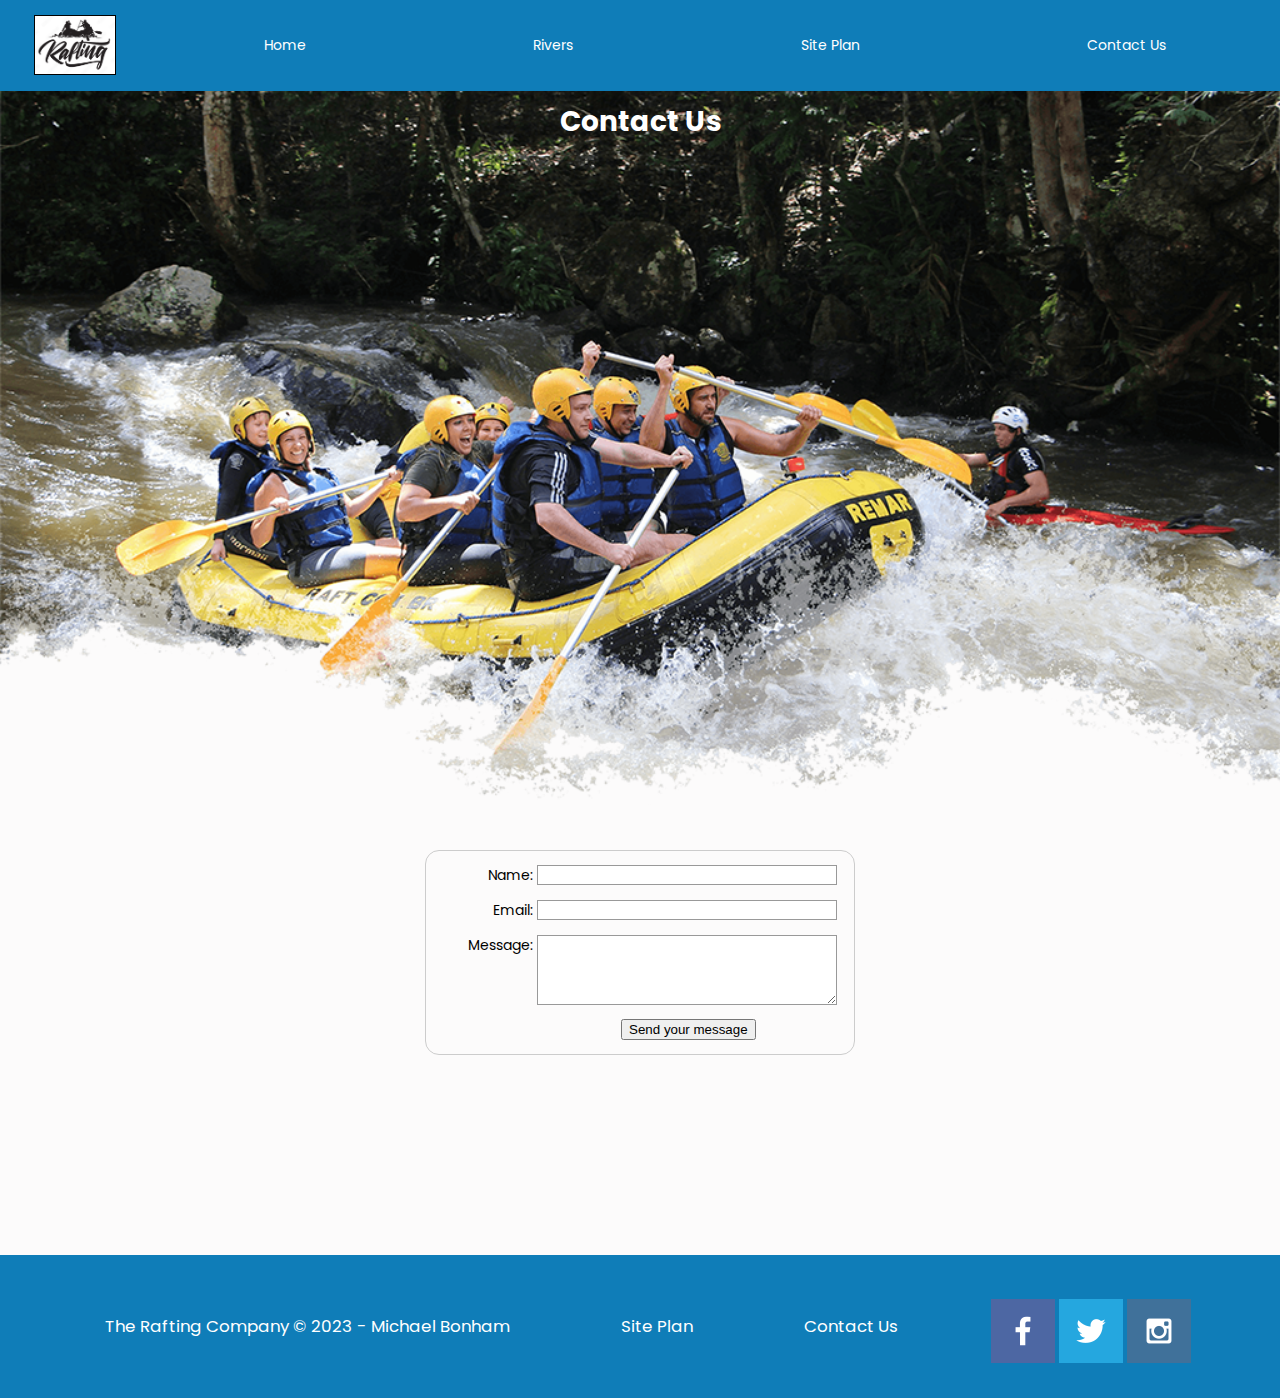
<file: wwr/contact.html>
<!DOCTYPE html>
<html lang="en">
<head>
  <meta charset="UTF-8">
  <meta http-equiv="X-UA-Compatible" content="IE=edge">
  <meta name="viewport" content="width=device-width, initial-scale=1.0">
  <title>Whitewater Rafting Vacations | The Rafting Company | Home</title>
  <link rel="stylesheet" href="styles/style.css">
  <style>
      form {
          /* Center the form on the page */
          margin: 0 auto;
          width: 400px;
          /* Form outline */
          padding: 1em;
          border: 1px solid #ccc;
          border-radius: 1em;
      }

      ul {
          list-style: none;
          padding: 0;
          margin: 0;
      }

      form li + li {
          margin-top: 1em;
      }

      label {
          /* Uniform size & alignment */
          display: inline-block;
          width: 90px;
          text-align: right;
      }

      input,
      textarea {
          /* To make sure that all text fields have the same font settings
             By default, textareas have a monospace font */
          font: 1em sans-serif;

          /* Uniform text field size */
          width: 300px;
          box-sizing: border-box;

          /* Match form field borders */
          border: 1px solid #999;
      }

      input:focus,
      textarea:focus {
          /* Additional highlight for focused elements */
          border-color: #000;
      }

      textarea {
          /* Align multiline text fields with their labels */
          vertical-align: top;

          /* Provide space to type some text */
          height: 5em;
      }

      .button {
          /* Align buttons with the text fields */
          padding-left: 90px; /* same size as the label elements */
      }

      button {
          /* This extra margin represent roughly the same space as the space
             between the labels and their text fields */
          margin-left: 0.5em;
      }

      #feedback {
          background-color: antiquewhite;
          position: absolute;
          top: 0;
          left: 0;
          right: 0;
          padding: .5em;
          /* make this element invisible until we are ready for it */
          display: none;
      }

      .moveDown {
          margin-top: 3em;
      }
  </style>
</head>
<body>
<div id="content">
  <header>
    <a id="logo_link" href="index.html">
      <img class="logo" src="images/logo.png" alt="The Rafting Company Logo">
    </a>
    <nav>
      <a href="index.html">Home</a>
      <a href="rivers.html">Rivers</a>
      <a href="site-plan-rafting.html">Site Plan</a>
      <a href="contact.html">Contact Us</a>
    </nav>
  </header>
  <div id="hero">
    <div id="hero-box">
      <img id="hero-img" src="images/hero.png" alt="People enjoying white water rafting">
    </div>
    <section id="hero-msg">
      <h1 class="home-title">Contact Us</h1>
    </section>
  </div>
  <main>
    <div id="feedback"></div>
    <form action="" method="post">
      <ul>
        <li>
          <label for="name">Name:</label>
          <input type="text" id="name" name="user_name" />
        </li>
        <li>
          <label for="mail">Email:</label>
          <input type="email" id="mail" name="user_email" />
        </li>
        <li>
          <label for="msg">Message:</label>
          <textarea id="msg" name="user_message"></textarea>
        </li>
        <li class="button">
          <button type="submit">Send your message</button>
        </li>
      </ul>
    </form>
  </main>
  <footer>
    <p>The Rafting Company &copy; 2023 - Michael Bonham</p>
    <p><a href="site-plan-rafting.html">Site Plan</a></p>
    <p><a href="contact.html">Contact Us</a></p>
    <div class="social">
      <a href="https://facebook.com" target="_blank">
        <img src="images/facebook.png" alt="fb icon">
      </a>
      <a href="https://twitter.com" target="_blank">
        <img src="images/twitter.png" alt="twitter icon">
      </a>
      <a href="https://instagram.com" target="_blank">
        <img src="images/instagram.png" alt="instagram icon">
      </a>
    </div>
  </footer>
</div>
<script>
// get the feedback div element so we can do something with it.
const feedbackElement = document.getElementById('feedback')
// get the form so we can read what was entered in it.
const formElement = document.forms[0]
// add a 'listener' to wait for a submission of our form. When that happens run the code below.
formElement.addEventListener('submit', function (e) {
    // stop the form from doing the default action.
    e.preventDefault()
    // set the contents of our feedback element to a message letting the user know the form was submitted successfully. Notice that we pull the name that was entered in the form to personalize the message!
    feedbackElement.innerHTML = 'Hello ' + formElement.user_name.value + '! Thank you for your message. We will get back with you as soon as possible!'
    // make the feedback element visible.
    feedbackElement.style.display = 'block'
    // add a class to move everything down so our message doesn't cover it.
    document.body.classList.toggle('moveDown')
})
</script>
</body>
</html>
</file>
<file: wwr/styles/style.css>
@charset "utf-8";
/* CSS Document */

@import url('https://fonts.googleapis.com/css?family=Poppins:300,400,500,600,700&display=swap');

:root {
    --primary-color: #F16021;
    --secondary-color: #0F7DB8;
    --accent1-color: #333333;
    --accent2-color: white;
    --heading-font: "Poppins", sans-serif;
    --paragraph-font: "Poppins", sans-serif;
    --headline-color-on-white: #333333; /* headlines on a white background */
    --headline-color-on-color: white; /* headlines on a colored background */
    --paragraph-color-on-white: #333333; /* paragraph text on a white background */
    --paragraph-color-on-color: white; /* paragraph text on a colored background */
    --paragraph-background-color: #0F7DB8;
    --nav-link-color: white;
    --nav-background-color: #0F7DB8;
    --nav-hover-link-color: white;
    --nav-hover-background-color: #0F7DB8;
}

body {
    background-color: #fcfbfb;
    margin: 0;
    padding: 0;
    /*max-width: 960px;*/
    /*margin: 0 auto;*/
    /*padding: 4em;*/
    font-family: var(--heading-font);
    font-size: 14px;
    /*text-align: center;*/
}

img {
    /*display: block;*/
    /*margin: 0 auto;*/
    /*max-width: 300px;*/
}

h1, h2, h3, h4, h5, h6 {
    font-family: var(--heading-font);
    color: var(--headline-color-on-white);
    text-align: center;
}

h2 {
    /*text-align: center;*/
    margin: 0;
}

hr {
    /*height: 3px;*/
    /*margin: 35px 0;*/
    /*background: var(--accent1-color);*/
}

header {
    background-color: var(--paragraph-background-color);
    text-align: left;
    display: grid;
    grid-template-columns: 150px auto;
}

header > h1, header > h2 {
    color: var(--headline-color-on-color);
}

img.logo {
    border: 1px solid #000000;
    width: 80px;
}

p {
    font-family: var(--paragraph-font);
    color: var(--paragraph-color-on-white);
    padding: 1em;
}

nav {
    /*padding: 15px;*/
    /*background-color: var(--nav-background-color);*/
    /*line-height: 3em;*/
    /*text-align: center;*/
    /*font-size: 1.2em;*/
    /*list-style-type: none;*/
    display: flex;
    justify-content: space-around;
}

nav a {
    padding: 35px;
    text-align: center;
    color: var(--nav-link-color);
    text-decoration: none;
}

nav a:link, nav a:visited {
    color: var(--nav-link-color);
}

nav a:hover {
    color: var(--nav-hover-link-color);
    background-color: var(--nav-hover-background-color);
}

a {
    text-decoration: none;
}

#background {
    height: 725px;
    background-color: var(--paragraph-background-color);
    grid-column: 1/11;
    grid-row: 4/9;
}

#content {
    margin: 0 auto;
    max-width: 1600px;
    text-align: center;
}

#logo_link {
    padding-top: 5px;
    justify-self: center;
    align-self: center;
}

.home-title {
    margin-top: 10px;
    font-family: var(--heading-font);
    font-size: 2em;
    color: var(--headline-color-on-color);
}

#hero {
    display: grid;
    grid-template-columns: 1fr 3fr 1fr;
    margin-top: -100px;
}

#hero-box {
    grid-column: 1/4;
    grid-row: 1/3;
    z-index: -1;
}

#hero-img {
    width: 100%;
}

#hero-msg {
    grid-column: 2/3;
    grid-row: 1/2;
    margin-top: 100px;
}

#hero-msg h1, #hero-msg h4 {
    text-align: center;
}

#hero-msg h4 {
    color: white;
}

.button-box {
    text-align: center;
    padding: 15px 30px;
    margin: 15px;
}

.button-box a {
    color: var(--paragraph-color-on-color);
}

main section {
    text-align: center;
}

.book, .join {
    padding: 15px 30px;
    text-decoration: none;
    font-size: 18px;
    border-radius: 5px;
}

.book {
    background-color: var(--primary-color);
}

.join {
    background-color: var(--accent1-color);
}

.book:hover, .join:hover {
}

.home-grid {
    display: grid;
    grid-template-columns: repeat(10, 1fr);
}

.card-img, .mountains {
    width: 100%;
}

.rivers-card, .camping-card, .rapids-card {
    margin: 200px 0;
}

.rivers-card {
    grid-column: 2/4;
    grid-row: 2/3;
}

.camping-card {
    grid-column: 5/7;
    grid-row: 2/3;
}

.rapids-card {
    grid-column: 8/10;
    grid-row: 2/3;
}

.card-img {
    border: 10px solid black;
    transition: transform .5s;
    box-shadow: 5px 5px 10px #6f7364;
}

.card-img:hover {
    opacity: .6;
    transform: scale(1.1);
}

main section img {
    box-sizing: border-box;
}

.rivers-page {
    clear: both;
    text-align: left;
    padding: 1em;
}

.rivers-page h2 {
    text-align: left;
}

.rivers-page p {
    padding: 0;
    margin: 20px 0 20px 0;
}

.rivers-img {
    float: left;
    margin-top: 20px;
    margin-right: 20px;
    margin-bottom: 1em;
    border: 10px solid black;
    /*box-shadow: 5px 5px 10px #6f7364;*/
    max-width: 350px;
}

.msg {
    padding: 35px;
    background-color: var(--paragraph-background-color);
    line-height: 1.5em;
    grid-column: 6/10;
    grid-row: 6/7;
    box-shadow: 5px 5px 10px #6f7364;
}

.msg h2 {
    color: var(--paragraph-color-on-color);
}

.msg p {
    /*font-size: .8em;*/
    padding-bottom: 15px;
    color: var(--paragraph-color-on-color);
}

.msg a {
    color: var(--paragraph-color-on-color);
}

.icon {
    padding-top: 10px;
    width: 80px;
}

.mountains {
    margin: 50px 0;
    grid-column: 2/7;
    grid-row: 5/8;
    box-shadow: 5px 5px 10px #6f7364;
}

footer {
    margin-top: 200px;
    padding: 25px 50px;
    background-color: var(--paragraph-background-color);
    display: flex;
    justify-content: space-around;
    align-items: center;
}

footer p {
    font-size: 1.2em;
    text-align: left;
    color: var(--paragraph-color-on-color);
}

footer p a:hover {
    text-decoration: underline;
}

footer a {
    color: var(--paragraph-color-on-color);
}

footer a:hover {
}

footer .social img {
    padding-top: 15px;
}

@media screen and (max-width: 900px) {
    #hero, .home-grid {
        display: block;
        height: auto;
    }

    nav, footer {
        flex-direction: column;
    }

    nav a {
        display: block;
        padding: 15px;
    }

    #hero {
        margin-top: 0;
    }

    #hero-msg {
        margin-top: 0;
    }

    #hero-msg h4 {
        display: none;
    }

    .home-title {
        font-size: 25px;
        /*color: #6f7364;*/
    }

    .rivers-card, .camping-card, .rapids-card {
        margin: 50px auto;
        width: 60%;
    }

    #background {
        display: none;
    }

    .mountains, .msg {
        width: 80%;
        display: block;
        margin: 0 auto;
    }

    footer {
        margin-top: 25px;
    }
}
</file>
<file: 06/positionstyles.css>
/* CSS - Name: "positionstyles.css" */
/* Activity 1 styles */
.content1 {
    /* This is the parent of the activity 1 boxes. */
    display: grid;
    grid-template-columns: 1fr 1fr;
    justify-items: center;
    grid-gap: 20px;
}

.red1 {
    width: 100%;
    height: 100px;
    background-color: red;
    grid-column: 1/3;
}

.green1 {
    width: 200px;
    height: 200px;
    background-color: green;
}

.yellow1 {
    width: 200px;
    height: 200px;
    background-color: gold;
}

.blue1 {
    width: 100%;
    height: 100px;
    background-color: blue;
    grid-column: 1/3;
}

/* Activity 2 styles */
.content2 {
    /* This is the parent of the activity 2 boxes. */
    grid-template-columns: 50px 50px 50px 50px 50px;
}

.red2 {
    width: 100px;
    height: 100px;
    background-color: red;
}

.green2 {
    margin-top: -50px;
    margin-left: 50px;
    width: 100px;
    height: 100px;
    background-color: green;
}

.yellow2 {
    margin-top: -50px;
    margin-left: 100px;
    width: 100px;
    height: 100px;
    background-color: gold;
}

.blue2 {
    margin-top: -50px;
    margin-left: 150px;
    width: 100px;
    height: 100px;
    background-color: blue;
}

/* Activity 3 styles */
.content3 {
    /* This is the parent of the activity 3 boxes. */
    display: grid;
    grid-template-columns: 1fr 1fr;
    grid-column-gap: 80px;
}

.red3 {
    width: 100%;
    height: 100px;
    background-color: red;
    grid-column: 1/3;
}

.green3 {
    width: 100%;
    height: 200px;
    background-color: green;
}

.yellow3 {
    width: 100%;
    height: 200px;
    background-color: gold;
}

.blue3 {
    width: 100%;
    height: 100px;
    background-color: blue;
    grid-column: 1/3;
}

/* Activity 4 styles */
.content4 {
    /* This is the parent of the activity 4 boxes. */
    display: grid;
    grid-template-columns: 1fr 1fr;
    height: 400px;
}

.red4 {
    width: 100%;
    height: 400px;
    background-color: red;
    grid-row: 1/4;
}

.green4 {
    width: 100%;
    height: 100%;
    background-color: green;
}

.yellow4 {
    width: 100%;
    height: 100%;
    background-color: gold;
}

.blue4 {
    width: 100%;
    height: 100%;
    background-color: blue;
}

/* Activity 5 styles */
.content5 {
    /* This is the parent of the activity 5 boxes. */
    /*height: 400px;*/
}

.red5 {
    width: 100%;
    height: 100px;
    background-color: red;
}

.green5 {
    float: left;
    width: 200px;
    height: 200px;
    background-color: green;

}

.yellow5 {
    width: 100%;
    height: 275px;
    background-color: gold;

}

.blue5 {
    width: 100%;
    height: 100px;
    background-color: blue;
}

/* Activity 6 styles */
.content6 {
    /* This is the parent of the activity 6 boxes. */
    display: grid;
    grid-template-columns: repeat(6, 100px);
    grid-template-rows: repeat(6, 100px);
}

.red6 {
    width: 400px;
    height: 200px;
    background-color: red;
    grid-column: 1/5;
    grid-row: 1/3;
    z-index: 0;
}

.green6 {
    width: 200px;
    height: 200px;
    background-color: green;
    grid-column: 1/3;
    grid-row: 5/7;
    z-index: 2;
}

.yellow6 {
    width: 200px;
    height: 400px;
    background-color: gold;
    grid-column: 5/7;
    grid-row: 3/7;
    z-index: 3;
}

.blue6 {
    width: 400px;
    height: 400px;
    background-color: blue;
    grid-column: 2/6;
    grid-row: 2/4;
    z-index: 1;
}


/* Do not make any changes below here */
.activity {
    width: 70%;
    margin: 20px auto;
    font-family: Arial, sans-serif;
    border: 1px solid black;
    padding: 10px;
    clear: both;
    overflow: auto;
}

.hint {
    border: 1px solid grey;
    background: #e0e0e0;
    padding: .5em;
    position: relative;
    margin: 1em 0;
}

.hint h3 {
    margin: 0;
}

.hint:hover {
    background: #d0d0d0;
}

.hint > div {
    display: none;
}

.hint input[type=checkbox] {
    position: absolute;
    width: 100%;
    height: 100%;
    opacity: 0;
    z-index: 1;
    cursor: pointer;
}

.hint input[type=checkbox]:checked ~ div {
    display: block;
}

.hint i {
    position: absolute;
    transform: translate(-6px, 0);
    margin-top: 16px;
    right: 10px;
    top: -3px;
}

.hint i:before, .hint i:after {
    content: "";
    position: absolute;
    background-color: black;
    width: 3px;
    height: 9px;
}

.hint i:before {
    transform: translate(2px, 0) rotate(45deg);
}

.hint i:after {
    transform: translate(-2px, 0) rotate(-45deg);
}

.hint input[type=checkbox]:checked ~ i:before {
    transform: translate(-2px, 0) rotate(45deg);
}

.hint input[type=checkbox]:checked ~ i:after {
    transform: translate(2px, 0) rotate(-45deg);
}

.hint a {
    position: relative;
    z-index: 1;
}
</file>
<file: bws/styles/site-plan.css>
/* if you are using any Google fonts change the font names below to your fonts.
Any spaces in your font name should be replaced with a +.
Fonts are separated by a | */
@import url('https://fonts.googleapis.com/css?family=Poppins:300,400,500,600,700&display=swap');

:root {
    --primary-color: #F16021;
    --secondary-color: #0F7DB8;
    --accent1-color: #333333;
    --accent2-color: white;
    --heading-font: "Poppins", sans-serif;
    --paragraph-font: "Poppins", sans-serif;
    --headline-color-on-white: #333333; /* headlines on a white background */
    --headline-color-on-color: white; /* headlines on a colored background */
    --paragraph-color-on-white: #333333; /* paragraph text on a white background */
    --paragraph-color-on-color: white; /* paragraph text on a colored background */
    --paragraph-background-color: #0F7DB8;
    --nav-link-color: white;
    --nav-background-color: #0F7DB8;
    --nav-hover-link-color: white;
    --nav-hover-background-color: #0F7DB8;
}


/*  Look around below...but DON'T CHANGE ANYTHING! */

body {
    max-width: 1200px;
    margin: 0 auto;
    padding: 4em;
    font-size: 18px;
    text-align: center;
}

img {
    display: block;
    margin: 0 auto;
}

h1, h2, h3, h4, h5, h6 {
    font-family: var(--heading-font);
    color: var(--headline-color-on-white);
}

h2 {
    text-align: center;
}

hr {
    height: 3px;
    margin: 35px 0;
    background: var(--accent1-color);
}

header {
    padding: 1em;
    text-align: center;
    color: var(--headline-color-on-color);
    background-color: var(--paragraph-background-color);
}

header > h1, header > h2 {
    color: var(--headline-color-on-color);
}

p {
    font-family: var(--paragraph-font);
    color: var(--paragraph-color-on-white);
    padding: 1em;
}

.colors {
    width: 100%;
    min-width: 350px;
    margin: 30px auto;
    text-align: center;
}

.colors th {
    background-color: #999;
}

.colors td {
    width: 25%;
    height: 3em;
}

.primary {
    background-color: var(--primary-color);
}

.secondary {
    background-color: var(--secondary-color);
}

.accent1 {
    background-color: var(--accent1-color);
}

.accent2 {
    background-color: var(--accent2-color);
}

p.colored {
    background-color: var(--paragraph-background-color);
    color: var(--paragraph-color-on-color);
}

nav {
    background-color: var(--nav-background-color);
    line-height: 3em;
    text-align: center;
    font-size: 1.2em;
}

nav {
    list-style-type: none;
    display: flex;

}

nav a {
    padding: 1em;
    min-width: 120px;
    text-decoration: none;
    padding: 10px;

}

nav a:link, nav a:visited {
    color: var(--nav-link-color);
}

nav a:hover {
    color: var(--nav-hover-link-color);
    background-color: var(--nav-hover-background-color);
}

.sitemap {
    display: grid;
    justify-content: center;

    grid-template-columns: repeat(6, 15%);
    grid-template-rows: 3em 1.5em 1.5em 3em;
    grid-template-areas: ". . home home . ."
    ". . . top . ."
    ". left left right right ."
    "page2 page2 . . page3 page3";
}

.sitemap > div {

    text-align: center;

}

.sm-home {
    grid-area: home;
    background-color: #ccc;
    line-height: 3em;
}

.sm-page2 {
    grid-area: page2;
    background-color: #ccc;
    line-height: 3em;
}

.sm-page3 {
    grid-area: page3;
    background-color: #ccc;
    line-height: 3em;
}

.top {
    grid-area: top;
    border-left: 1px solid;
}

.left {
    grid-area: left;
    border-top: 1px solid;
    border-left: 1px solid;
}

.right {
    grid-area: right;
    border-top: 1px solid;
    border-right: 1px solid;
}
</file>
